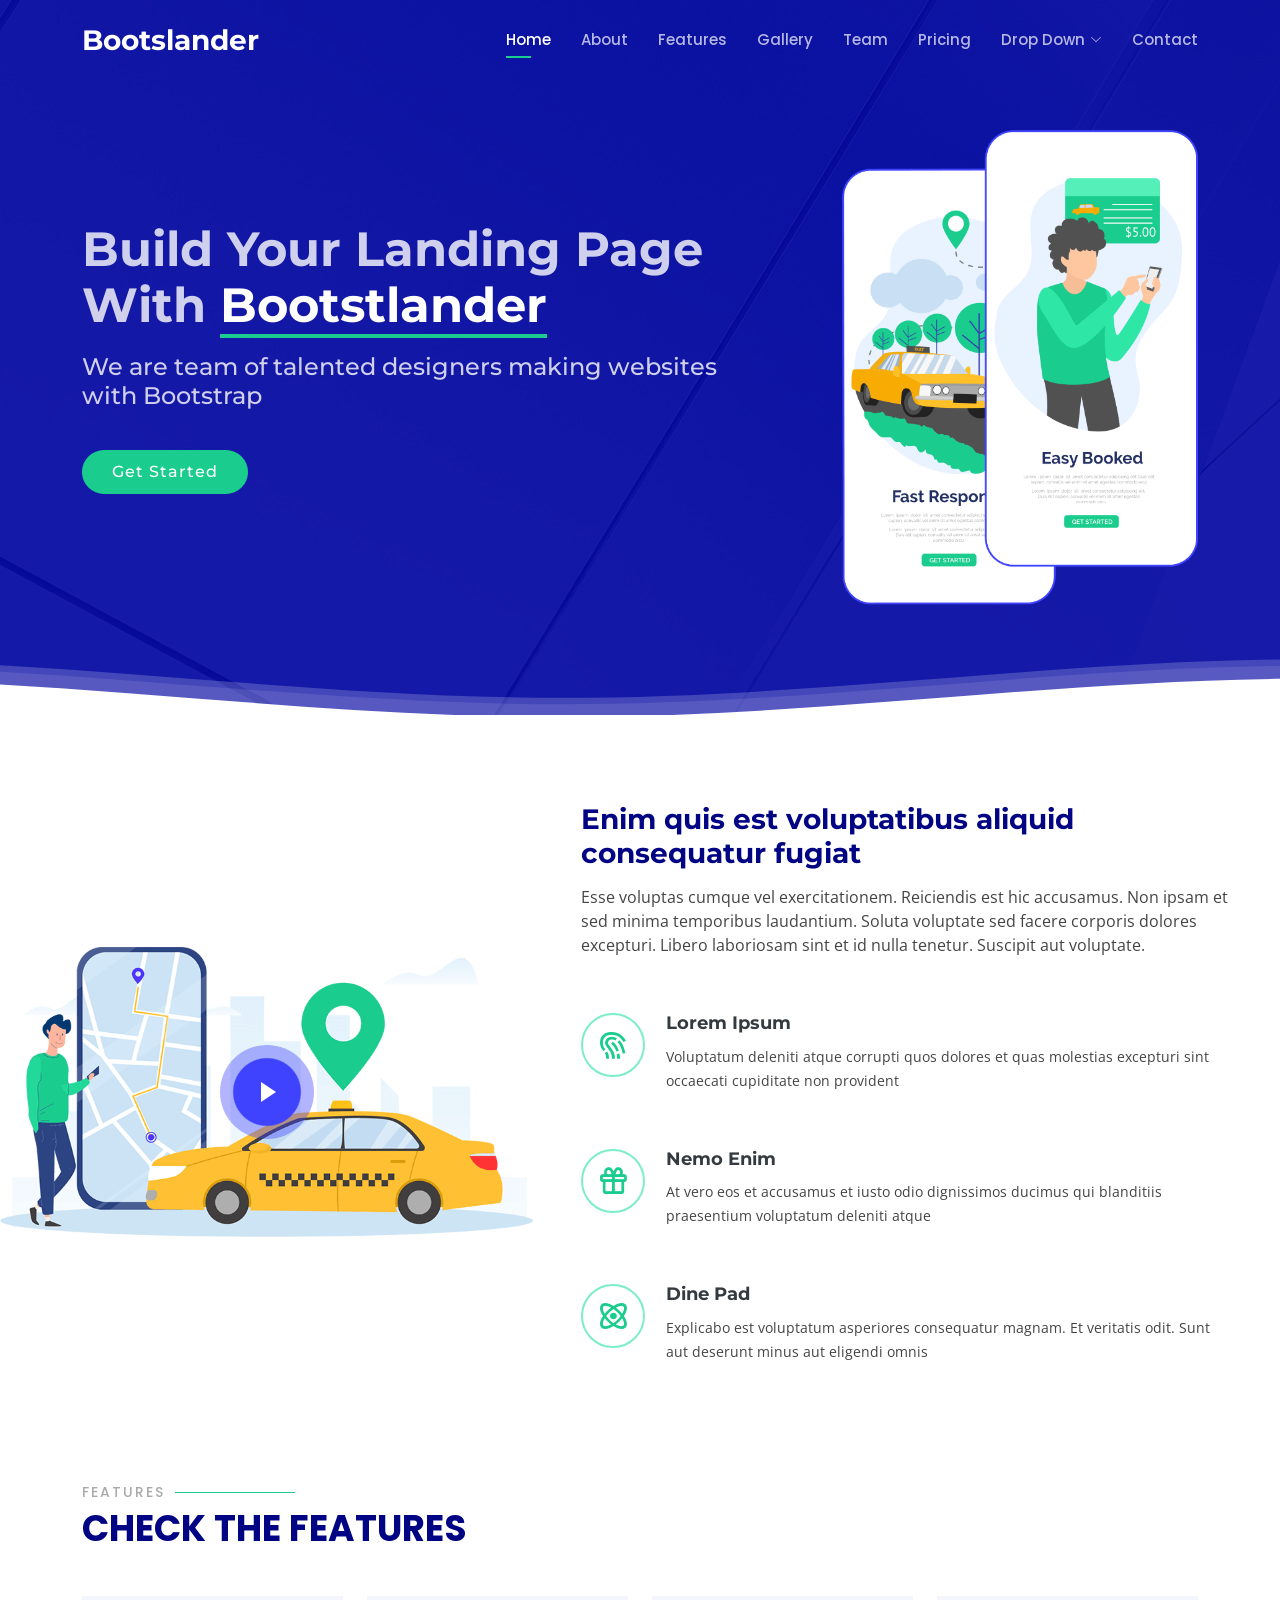
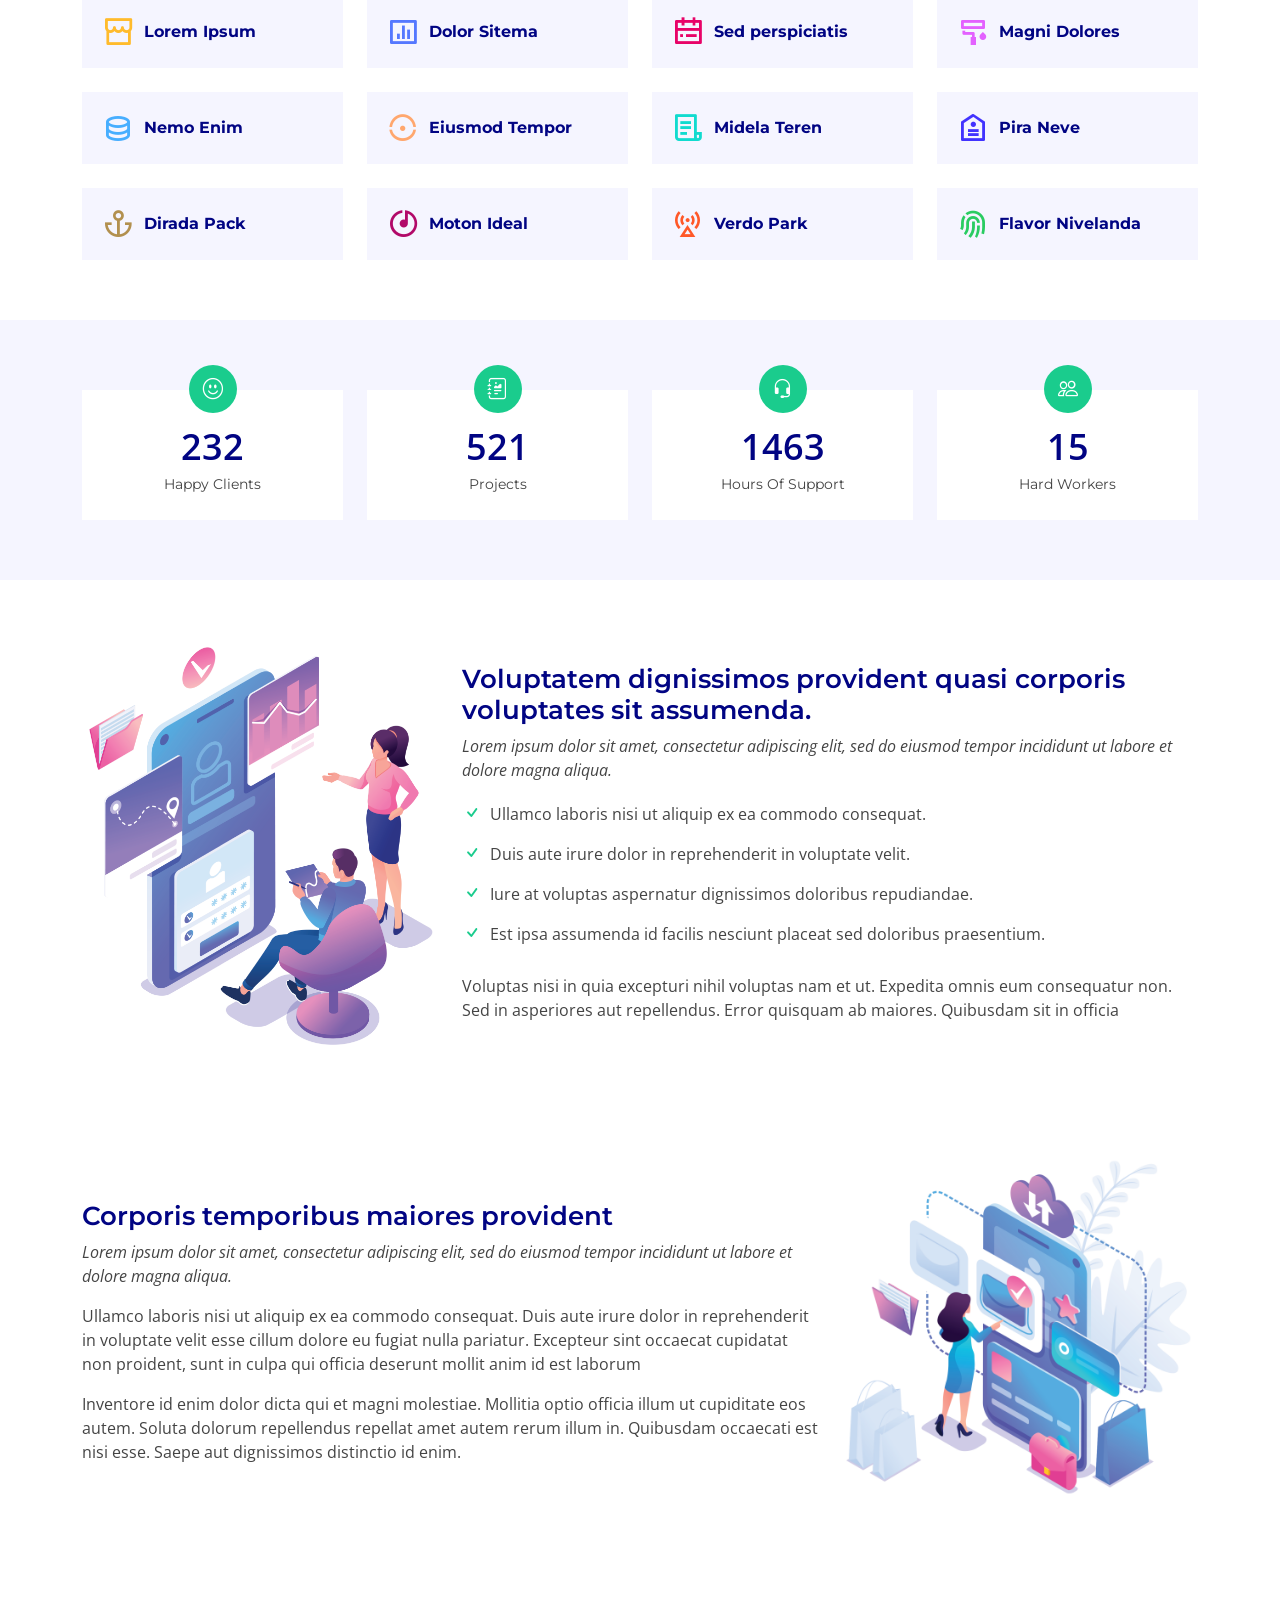
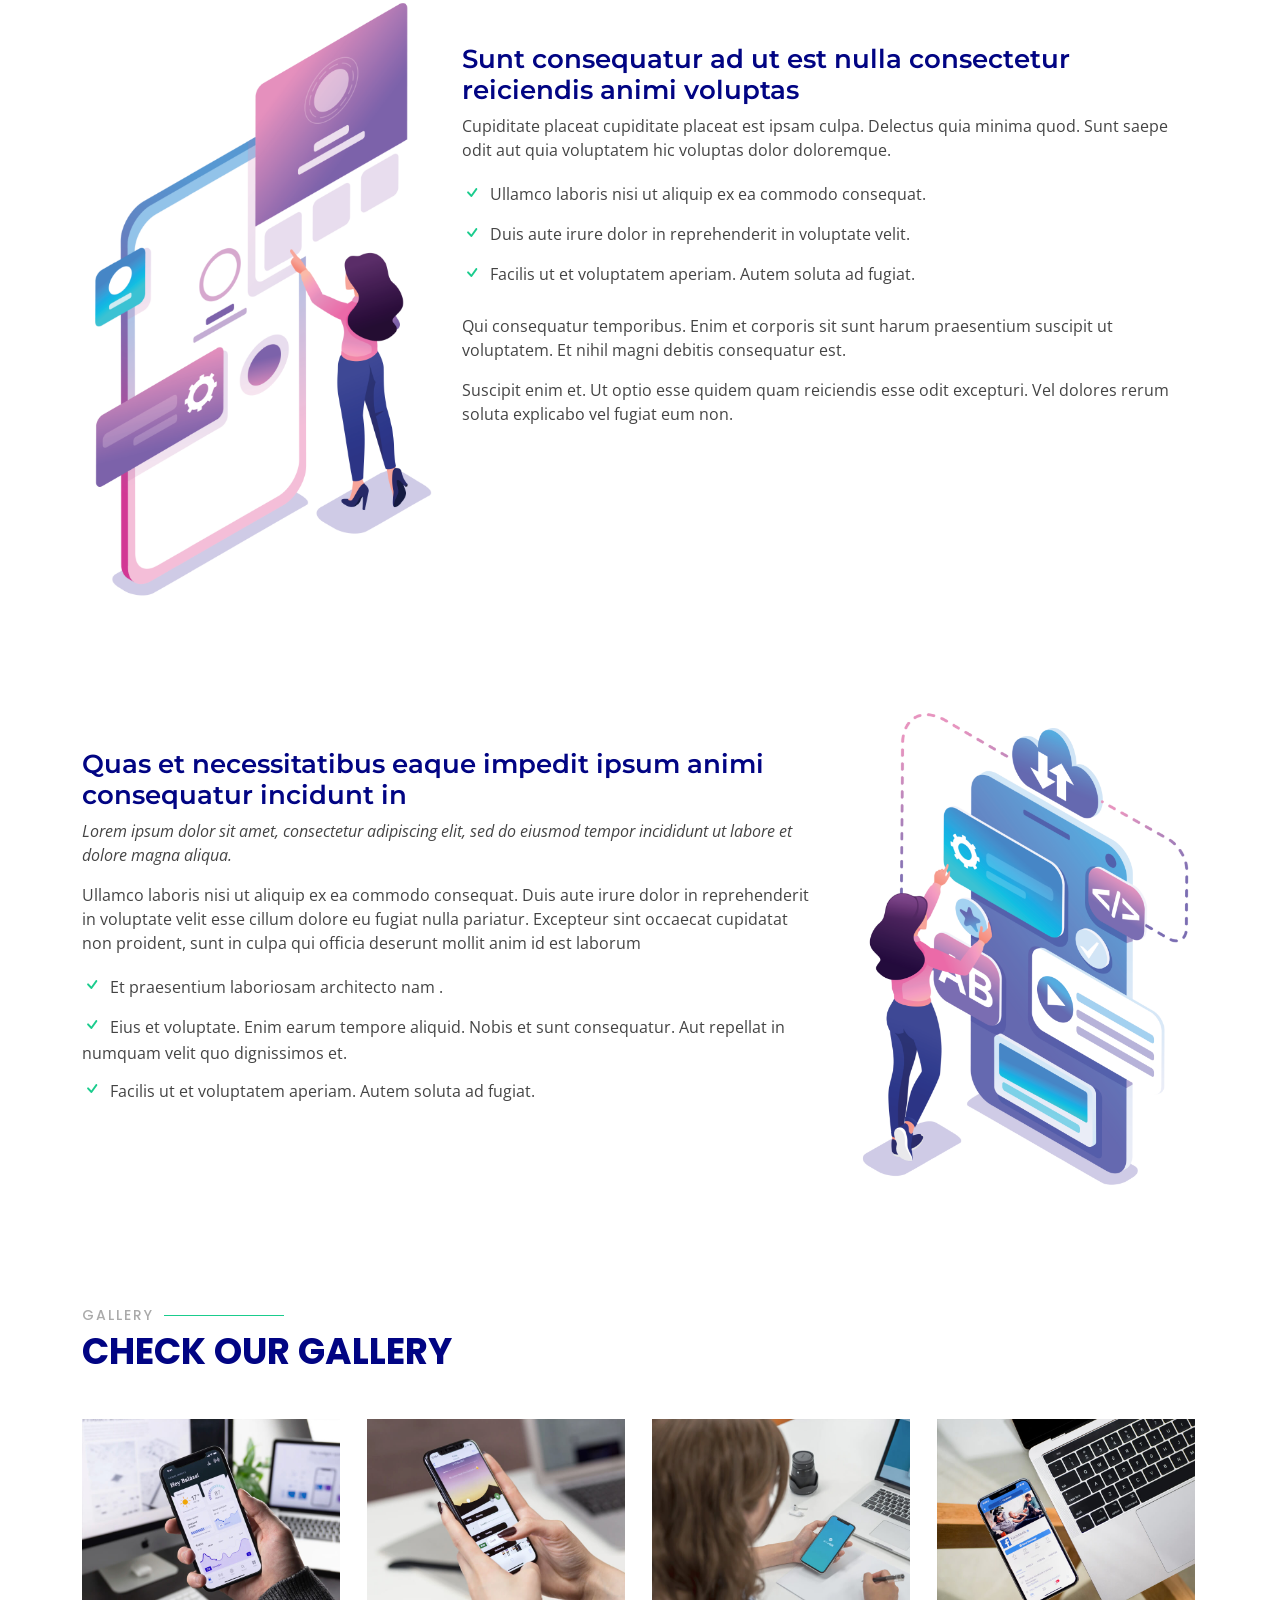
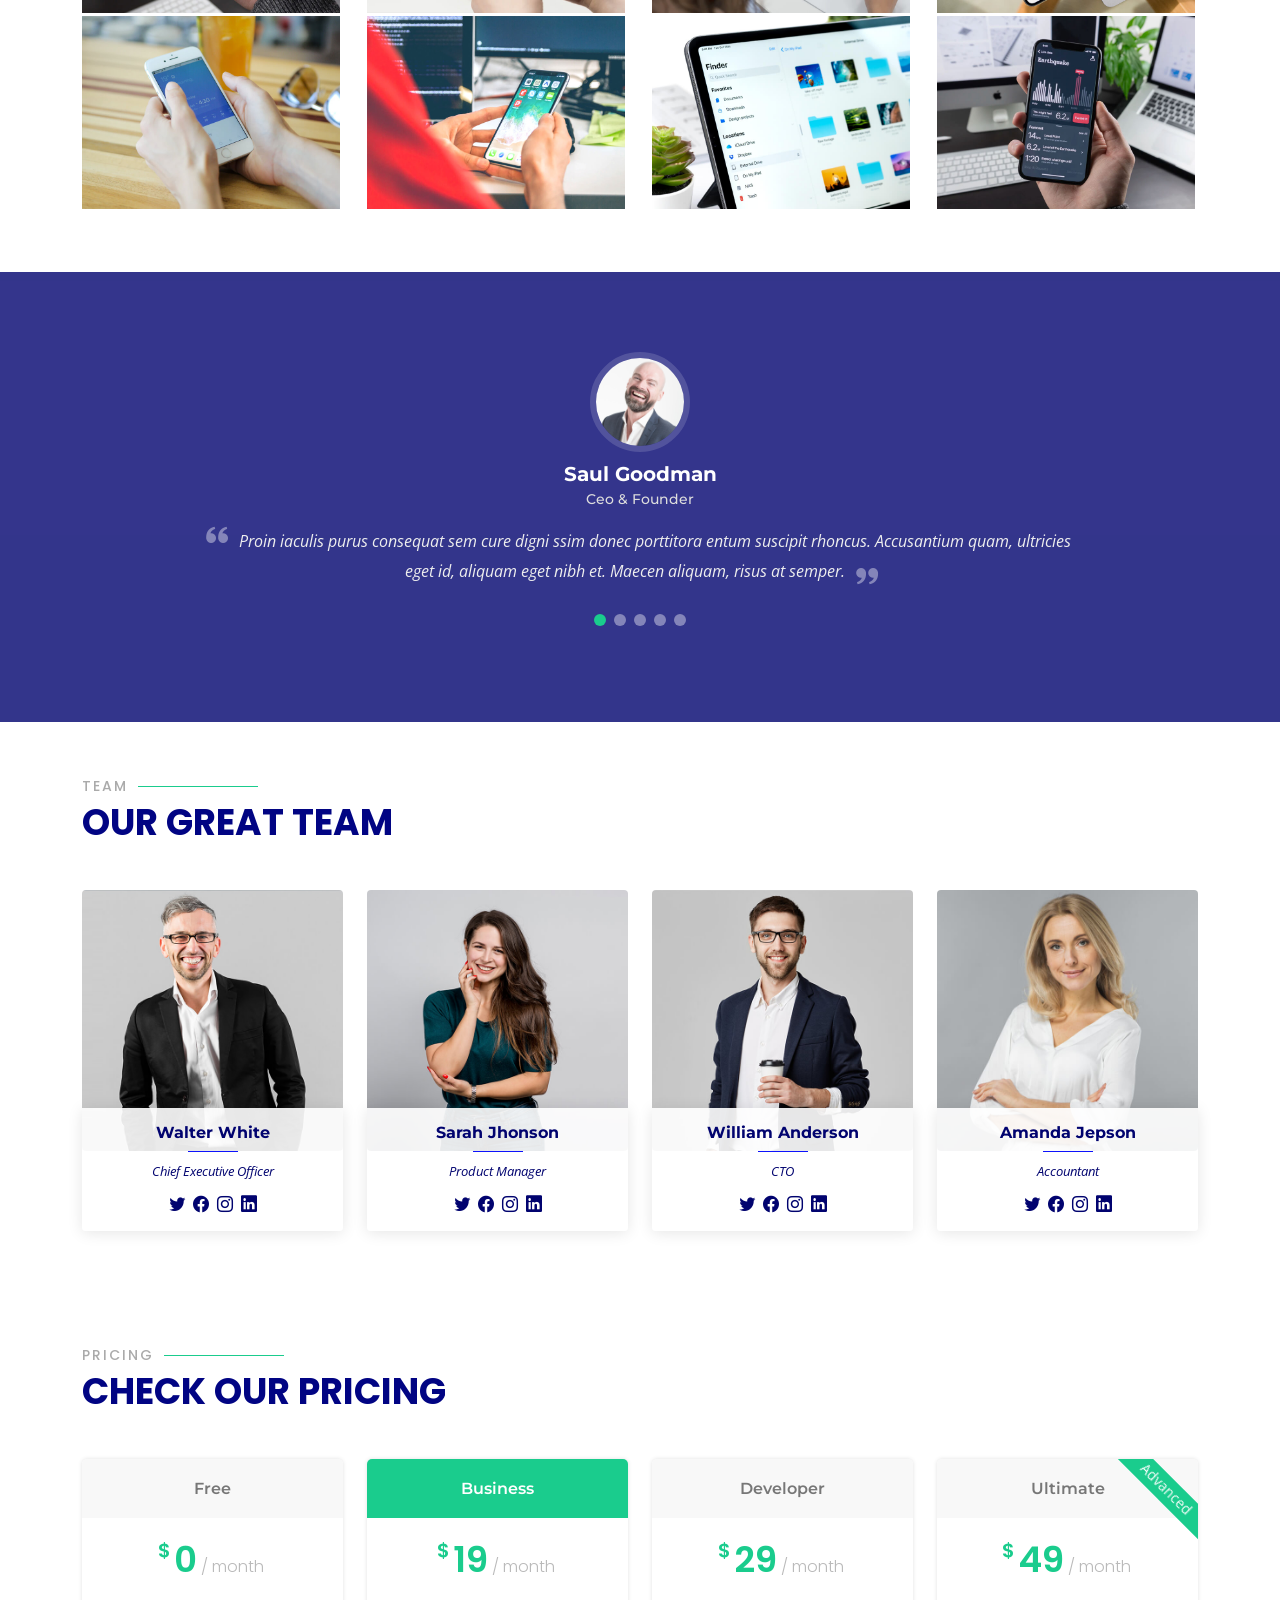
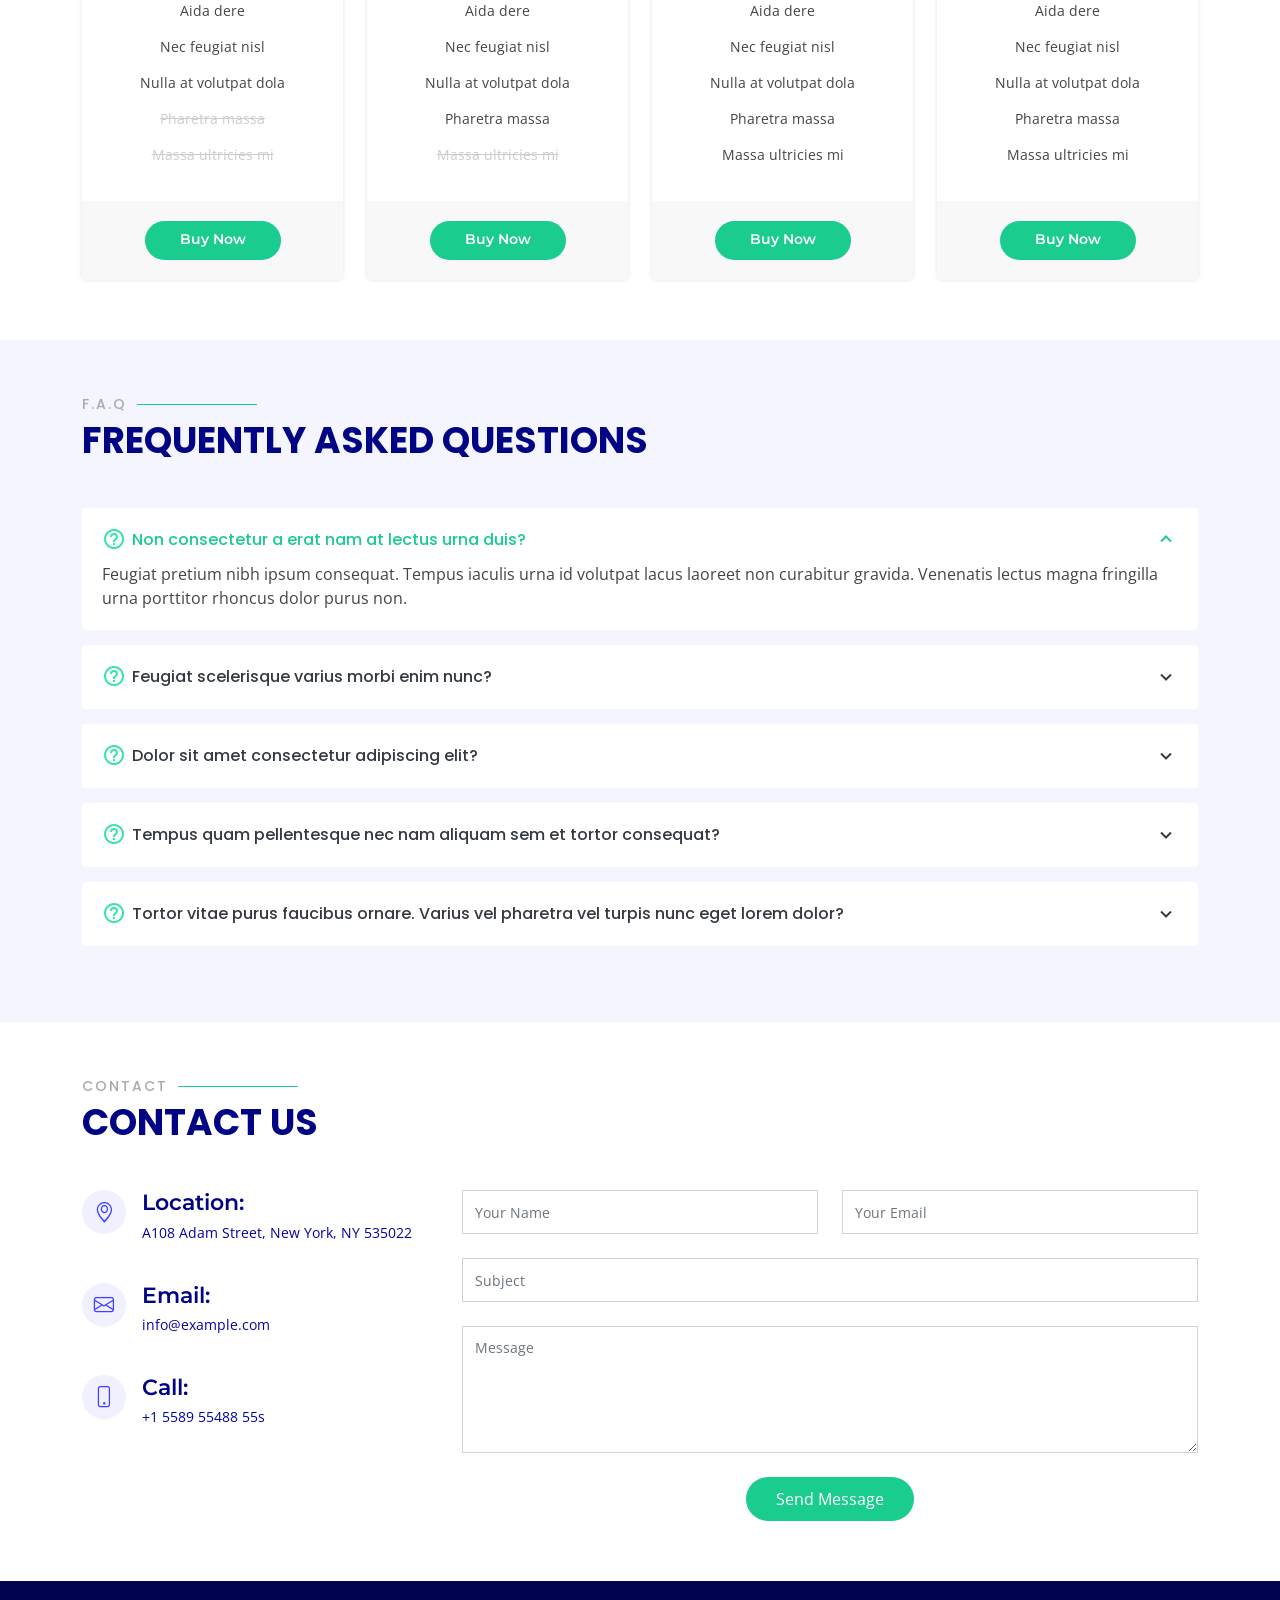
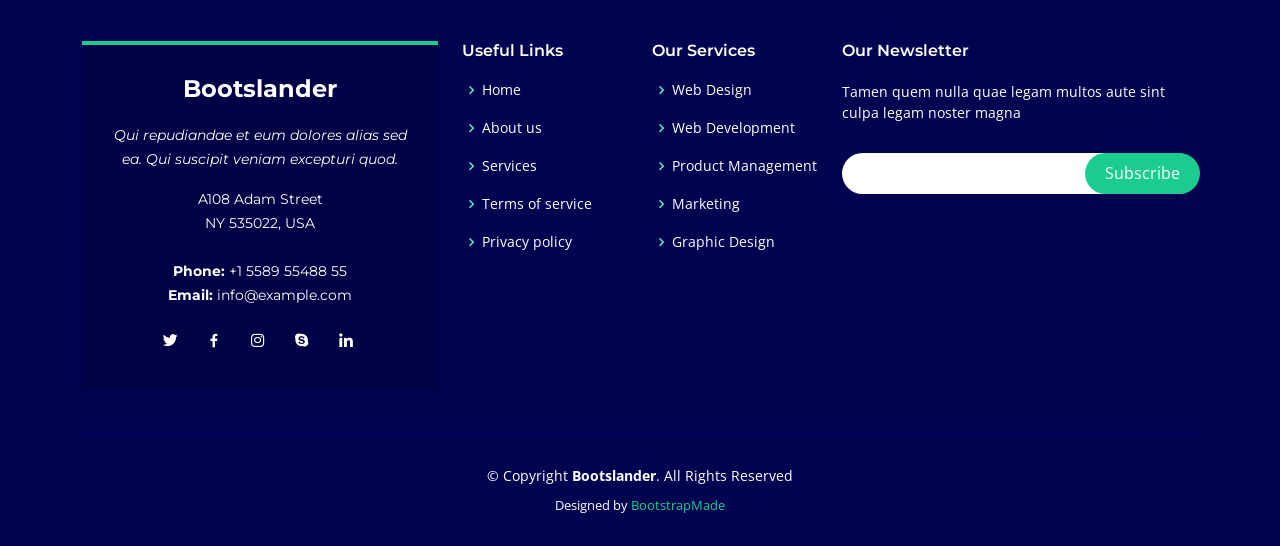
<file: index.html>
<!DOCTYPE html>
<html lang="en">

<head>
  <meta charset="utf-8">
  <meta content="width=device-width, initial-scale=1.0" name="viewport">

  <title>Bootslander Bootstrap Template - Index</title>
  <meta content="" name="description">
  <meta content="" name="keywords">

  <!-- Favicons -->
  <link href="assets/img/favicon.png" rel="icon">
  <link href="assets/img/apple-touch-icon.png" rel="apple-touch-icon">

  <!-- Google Fonts -->
  <link href="https://fonts.googleapis.com/css?family=Open+Sans:300,300i,400,400i,600,600i,700,700i|Montserrat:300,300i,400,400i,500,500i,600,600i,700,700i|Poppins:300,300i,400,400i,500,500i,600,600i,700,700i" rel="stylesheet">

  <!-- Vendor CSS Files -->
  <link href="assets/vendor/aos/aos.css" rel="stylesheet">
  <link href="assets/vendor/bootstrap/css/bootstrap.min.css" rel="stylesheet">
  <link href="assets/vendor/bootstrap-icons/bootstrap-icons.css" rel="stylesheet">
  <link href="assets/vendor/boxicons/css/boxicons.min.css" rel="stylesheet">
  <link href="assets/vendor/glightbox/css/glightbox.min.css" rel="stylesheet">
  <link href="assets/vendor/remixicon/remixicon.css" rel="stylesheet">
  <link href="assets/vendor/swiper/swiper-bundle.min.css" rel="stylesheet">

  <!-- Template Main CSS File -->
  <link href="assets/css/style.css" rel="stylesheet">

  <!-- =======================================================
  * Template Name: Bootslander - v4.1.0
  * Template URL: https://bootstrapmade.com/bootslander-free-bootstrap-landing-page-template/
  * Author: BootstrapMade.com
  * License: https://bootstrapmade.com/license/
  ======================================================== -->
</head>

<body>

  <!-- ======= Header ======= -->
  <header id="header" class="fixed-top d-flex align-items-center header-transparent">
    <div class="container d-flex align-items-center justify-content-between">

      <div class="logo">
        <h1><a href="index.html"><span>Bootslander</span></a></h1>
        <!-- Uncomment below if you prefer to use an image logo -->
        <!-- <a href="index.html"><img src="assets/img/logo.png" alt="" class="img-fluid"></a>-->
      </div>

      <nav id="navbar" class="navbar">
        <ul>
          <li><a class="nav-link scrollto active" href="#hero">Home</a></li>
          <li><a class="nav-link scrollto" href="#about">About</a></li>
          <li><a class="nav-link scrollto" href="#features">Features</a></li>
          <li><a class="nav-link scrollto" href="#gallery">Gallery</a></li>
          <li><a class="nav-link scrollto" href="#team">Team</a></li>
          <li><a class="nav-link scrollto" href="#pricing">Pricing</a></li>
          <li class="dropdown"><a href="#"><span>Drop Down</span> <i class="bi bi-chevron-down"></i></a>
            <ul>
              <li><a href="#">Drop Down 1</a></li>
              <li class="dropdown"><a href="#"><span>Deep Drop Down</span> <i class="bi bi-chevron-right"></i></a>
                <ul>
                  <li><a href="#">Deep Drop Down 1</a></li>
                  <li><a href="#">Deep Drop Down 2</a></li>
                  <li><a href="#">Deep Drop Down 3</a></li>
                  <li><a href="#">Deep Drop Down 4</a></li>
                  <li><a href="#">Deep Drop Down 5</a></li>
                </ul>
              </li>
              <li><a href="#">Drop Down 2</a></li>
              <li><a href="#">Drop Down 3</a></li>
              <li><a href="#">Drop Down 4</a></li>
            </ul>
          </li>
          <li><a class="nav-link scrollto" href="#contact">Contact</a></li>
        </ul>
        <i class="bi bi-list mobile-nav-toggle"></i>
      </nav><!-- .navbar -->

    </div>
  </header><!-- End Header -->

  <!-- ======= Hero Section ======= -->
  <section id="hero">

    <div class="container">
      <div class="row justify-content-between">
        <div class="col-lg-7 pt-5 pt-lg-0 order-2 order-lg-1 d-flex align-items-center">
          <div data-aos="zoom-out">
            <h1>Build Your Landing Page With <span>Bootstlander</span></h1>
            <h2>We are team of talented designers making websites with Bootstrap</h2>
            <div class="text-center text-lg-start">
              <a href="#about" class="btn-get-started scrollto">Get Started</a>
            </div>
          </div>
        </div>
        <div class="col-lg-4 order-1 order-lg-2 hero-img" data-aos="zoom-out" data-aos-delay="300">
          <img src="assets/img/hero-img.png" class="img-fluid animated" alt="">
        </div>
      </div>
    </div>

    <svg class="hero-waves" xmlns="http://www.w3.org/2000/svg" xmlns:xlink="http://www.w3.org/1999/xlink" viewBox="0 24 150 28 " preserveAspectRatio="none">
      <defs>
        <path id="wave-path" d="M-160 44c30 0 58-18 88-18s 58 18 88 18 58-18 88-18 58 18 88 18 v44h-352z">
      </defs>
      <g class="wave1">
        <use xlink:href="#wave-path" x="50" y="3" fill="rgba(255,255,255, .1)">
      </g>
      <g class="wave2">
        <use xlink:href="#wave-path" x="50" y="0" fill="rgba(255,255,255, .2)">
      </g>
      <g class="wave3">
        <use xlink:href="#wave-path" x="50" y="9" fill="#fff">
      </g>
    </svg>

  </section><!-- End Hero -->

  <main id="main">

    <!-- ======= About Section ======= -->
    <section id="about" class="about">
      <div class="container-fluid">

        <div class="row">
          <div class="col-xl-5 col-lg-6 video-box d-flex justify-content-center align-items-stretch" data-aos="fade-right">
            <a href="https://www.youtube.com/watch?v=jDDaplaOz7Q" class="venobox play-btn mb-4" data-vbtype="video" data-autoplay="true"></a>
          </div>

          <div class="col-xl-7 col-lg-6 icon-boxes d-flex flex-column align-items-stretch justify-content-center py-5 px-lg-5" data-aos="fade-left">
            <h3>Enim quis est voluptatibus aliquid consequatur fugiat</h3>
            <p>Esse voluptas cumque vel exercitationem. Reiciendis est hic accusamus. Non ipsam et sed minima temporibus laudantium. Soluta voluptate sed facere corporis dolores excepturi. Libero laboriosam sint et id nulla tenetur. Suscipit aut voluptate.</p>

            <div class="icon-box" data-aos="zoom-in" data-aos-delay="100">
              <div class="icon"><i class="bx bx-fingerprint"></i></div>
              <h4 class="title"><a href="">Lorem Ipsum</a></h4>
              <p class="description">Voluptatum deleniti atque corrupti quos dolores et quas molestias excepturi sint occaecati cupiditate non provident</p>
            </div>

            <div class="icon-box" data-aos="zoom-in" data-aos-delay="200">
              <div class="icon"><i class="bx bx-gift"></i></div>
              <h4 class="title"><a href="">Nemo Enim</a></h4>
              <p class="description">At vero eos et accusamus et iusto odio dignissimos ducimus qui blanditiis praesentium voluptatum deleniti atque</p>
            </div>

            <div class="icon-box" data-aos="zoom-in" data-aos-delay="300">
              <div class="icon"><i class="bx bx-atom"></i></div>
              <h4 class="title"><a href="">Dine Pad</a></h4>
              <p class="description">Explicabo est voluptatum asperiores consequatur magnam. Et veritatis odit. Sunt aut deserunt minus aut eligendi omnis</p>
            </div>

          </div>
        </div>

      </div>
    </section><!-- End About Section -->

    <!-- ======= Features Section ======= -->
    <section id="features" class="features">
      <div class="container">

        <div class="section-title" data-aos="fade-up">
          <h2>Features</h2>
          <p>Check The Features</p>
        </div>

        <div class="row" data-aos="fade-left">
          <div class="col-lg-3 col-md-4">
            <div class="icon-box" data-aos="zoom-in" data-aos-delay="50">
              <i class="ri-store-line" style="color: #ffbb2c;"></i>
              <h3><a href="">Lorem Ipsum</a></h3>
            </div>
          </div>
          <div class="col-lg-3 col-md-4 mt-4 mt-md-0">
            <div class="icon-box" data-aos="zoom-in" data-aos-delay="100">
              <i class="ri-bar-chart-box-line" style="color: #5578ff;"></i>
              <h3><a href="">Dolor Sitema</a></h3>
            </div>
          </div>
          <div class="col-lg-3 col-md-4 mt-4 mt-md-0">
            <div class="icon-box" data-aos="zoom-in" data-aos-delay="150">
              <i class="ri-calendar-todo-line" style="color: #e80368;"></i>
              <h3><a href="">Sed perspiciatis</a></h3>
            </div>
          </div>
          <div class="col-lg-3 col-md-4 mt-4 mt-lg-0">
            <div class="icon-box" data-aos="zoom-in" data-aos-delay="200">
              <i class="ri-paint-brush-line" style="color: #e361ff;"></i>
              <h3><a href="">Magni Dolores</a></h3>
            </div>
          </div>
          <div class="col-lg-3 col-md-4 mt-4">
            <div class="icon-box" data-aos="zoom-in" data-aos-delay="250">
              <i class="ri-database-2-line" style="color: #47aeff;"></i>
              <h3><a href="">Nemo Enim</a></h3>
            </div>
          </div>
          <div class="col-lg-3 col-md-4 mt-4">
            <div class="icon-box" data-aos="zoom-in" data-aos-delay="300">
              <i class="ri-gradienter-line" style="color: #ffa76e;"></i>
              <h3><a href="">Eiusmod Tempor</a></h3>
            </div>
          </div>
          <div class="col-lg-3 col-md-4 mt-4">
            <div class="icon-box" data-aos="zoom-in" data-aos-delay="350">
              <i class="ri-file-list-3-line" style="color: #11dbcf;"></i>
              <h3><a href="">Midela Teren</a></h3>
            </div>
          </div>
          <div class="col-lg-3 col-md-4 mt-4">
            <div class="icon-box" data-aos="zoom-in" data-aos-delay="400">
              <i class="ri-price-tag-2-line" style="color: #4233ff;"></i>
              <h3><a href="">Pira Neve</a></h3>
            </div>
          </div>
          <div class="col-lg-3 col-md-4 mt-4">
            <div class="icon-box" data-aos="zoom-in" data-aos-delay="450">
              <i class="ri-anchor-line" style="color: #b2904f;"></i>
              <h3><a href="">Dirada Pack</a></h3>
            </div>
          </div>
          <div class="col-lg-3 col-md-4 mt-4">
            <div class="icon-box" data-aos="zoom-in" data-aos-delay="500">
              <i class="ri-disc-line" style="color: #b20969;"></i>
              <h3><a href="">Moton Ideal</a></h3>
            </div>
          </div>
          <div class="col-lg-3 col-md-4 mt-4">
            <div class="icon-box" data-aos="zoom-in" data-aos-delay="550">
              <i class="ri-base-station-line" style="color: #ff5828;"></i>
              <h3><a href="">Verdo Park</a></h3>
            </div>
          </div>
          <div class="col-lg-3 col-md-4 mt-4">
            <div class="icon-box" data-aos="zoom-in" data-aos-delay="600">
              <i class="ri-fingerprint-line" style="color: #29cc61;"></i>
              <h3><a href="">Flavor Nivelanda</a></h3>
            </div>
          </div>
        </div>

      </div>
    </section><!-- End Features Section -->

    <!-- ======= Counts Section ======= -->
    <section id="counts" class="counts">
      <div class="container">

        <div class="row" data-aos="fade-up">

          <div class="col-lg-3 col-md-6">
            <div class="count-box">
              <i class="bi bi-emoji-smile"></i>
              <span data-purecounter-start="0" data-purecounter-end="232" data-purecounter-duration="1" class="purecounter"></span>
              <p>Happy Clients</p>
            </div>
          </div>

          <div class="col-lg-3 col-md-6 mt-5 mt-md-0">
            <div class="count-box">
              <i class="bi bi-journal-richtext"></i>
              <span data-purecounter-start="0" data-purecounter-end="521" data-purecounter-duration="1" class="purecounter"></span>
              <p>Projects</p>
            </div>
          </div>

          <div class="col-lg-3 col-md-6 mt-5 mt-lg-0">
            <div class="count-box">
              <i class="bi bi-headset"></i>
              <span data-purecounter-start="0" data-purecounter-end="1463" data-purecounter-duration="1" class="purecounter"></span>
              <p>Hours Of Support</p>
            </div>
          </div>

          <div class="col-lg-3 col-md-6 mt-5 mt-lg-0">
            <div class="count-box">
              <i class="bi bi-people"></i>
              <span data-purecounter-start="0" data-purecounter-end="15" data-purecounter-duration="1" class="purecounter"></span>
              <p>Hard Workers</p>
            </div>
          </div>

        </div>

      </div>
    </section><!-- End Counts Section -->

    <!-- ======= Details Section ======= -->
    <section id="details" class="details">
      <div class="container">

        <div class="row content">
          <div class="col-md-4" data-aos="fade-right">
            <img src="assets/img/details-1.png" class="img-fluid" alt="">
          </div>
          <div class="col-md-8 pt-4" data-aos="fade-up">
            <h3>Voluptatem dignissimos provident quasi corporis voluptates sit assumenda.</h3>
            <p class="fst-italic">
              Lorem ipsum dolor sit amet, consectetur adipiscing elit, sed do eiusmod tempor incididunt ut labore et dolore
              magna aliqua.
            </p>
            <ul>
              <li><i class="bi bi-check"></i> Ullamco laboris nisi ut aliquip ex ea commodo consequat.</li>
              <li><i class="bi bi-check"></i> Duis aute irure dolor in reprehenderit in voluptate velit.</li>
              <li><i class="bi bi-check"></i> Iure at voluptas aspernatur dignissimos doloribus repudiandae.</li>
              <li><i class="bi bi-check"></i> Est ipsa assumenda id facilis nesciunt placeat sed doloribus praesentium.</li>
            </ul>
            <p>
              Voluptas nisi in quia excepturi nihil voluptas nam et ut. Expedita omnis eum consequatur non. Sed in asperiores aut repellendus. Error quisquam ab maiores. Quibusdam sit in officia
            </p>
          </div>
        </div>

        <div class="row content">
          <div class="col-md-4 order-1 order-md-2" data-aos="fade-left">
            <img src="assets/img/details-2.png" class="img-fluid" alt="">
          </div>
          <div class="col-md-8 pt-5 order-2 order-md-1" data-aos="fade-up">
            <h3>Corporis temporibus maiores provident</h3>
            <p class="fst-italic">
              Lorem ipsum dolor sit amet, consectetur adipiscing elit, sed do eiusmod tempor incididunt ut labore et dolore
              magna aliqua.
            </p>
            <p>
              Ullamco laboris nisi ut aliquip ex ea commodo consequat. Duis aute irure dolor in reprehenderit in voluptate
              velit esse cillum dolore eu fugiat nulla pariatur. Excepteur sint occaecat cupidatat non proident, sunt in
              culpa qui officia deserunt mollit anim id est laborum
            </p>
            <p>
              Inventore id enim dolor dicta qui et magni molestiae. Mollitia optio officia illum ut cupiditate eos autem. Soluta dolorum repellendus repellat amet autem rerum illum in. Quibusdam occaecati est nisi esse. Saepe aut dignissimos distinctio id enim.
            </p>
          </div>
        </div>

        <div class="row content">
          <div class="col-md-4" data-aos="fade-right">
            <img src="assets/img/details-3.png" class="img-fluid" alt="">
          </div>
          <div class="col-md-8 pt-5" data-aos="fade-up">
            <h3>Sunt consequatur ad ut est nulla consectetur reiciendis animi voluptas</h3>
            <p>Cupiditate placeat cupiditate placeat est ipsam culpa. Delectus quia minima quod. Sunt saepe odit aut quia voluptatem hic voluptas dolor doloremque.</p>
            <ul>
              <li><i class="bi bi-check"></i> Ullamco laboris nisi ut aliquip ex ea commodo consequat.</li>
              <li><i class="bi bi-check"></i> Duis aute irure dolor in reprehenderit in voluptate velit.</li>
              <li><i class="bi bi-check"></i> Facilis ut et voluptatem aperiam. Autem soluta ad fugiat.</li>
            </ul>
            <p>
              Qui consequatur temporibus. Enim et corporis sit sunt harum praesentium suscipit ut voluptatem. Et nihil magni debitis consequatur est.
            </p>
            <p>
              Suscipit enim et. Ut optio esse quidem quam reiciendis esse odit excepturi. Vel dolores rerum soluta explicabo vel fugiat eum non.
            </p>
          </div>
        </div>

        <div class="row content">
          <div class="col-md-4 order-1 order-md-2" data-aos="fade-left">
            <img src="assets/img/details-4.png" class="img-fluid" alt="">
          </div>
          <div class="col-md-8 pt-5 order-2 order-md-1" data-aos="fade-up">
            <h3>Quas et necessitatibus eaque impedit ipsum animi consequatur incidunt in</h3>
            <p class="fst-italic">
              Lorem ipsum dolor sit amet, consectetur adipiscing elit, sed do eiusmod tempor incididunt ut labore et dolore
              magna aliqua.
            </p>
            <p>
              Ullamco laboris nisi ut aliquip ex ea commodo consequat. Duis aute irure dolor in reprehenderit in voluptate
              velit esse cillum dolore eu fugiat nulla pariatur. Excepteur sint occaecat cupidatat non proident, sunt in
              culpa qui officia deserunt mollit anim id est laborum
            </p>
            <ul>
              <li><i class="bi bi-check"></i> Et praesentium laboriosam architecto nam .</li>
              <li><i class="bi bi-check"></i> Eius et voluptate. Enim earum tempore aliquid. Nobis et sunt consequatur. Aut repellat in numquam velit quo dignissimos et.</li>
              <li><i class="bi bi-check"></i> Facilis ut et voluptatem aperiam. Autem soluta ad fugiat.</li>
            </ul>
          </div>
        </div>

      </div>
    </section><!-- End Details Section -->

    <!-- ======= Gallery Section ======= -->
    <section id="gallery" class="gallery">
      <div class="container">

        <div class="section-title" data-aos="fade-up">
          <h2>Gallery</h2>
          <p>Check our Gallery</p>
        </div>

        <div class="row no-gutters" data-aos="fade-left">

          <div class="col-lg-3 col-md-4">
            <div class="gallery-item" data-aos="zoom-in" data-aos-delay="100">
              <a href="assets/img/gallery/gallery-1.jpg" class="gallery-lightbox">
                <img src="assets/img/gallery/gallery-1.jpg" alt="" class="img-fluid">
              </a>
            </div>
          </div>

          <div class="col-lg-3 col-md-4">
            <div class="gallery-item" data-aos="zoom-in" data-aos-delay="150">
              <a href="assets/img/gallery/gallery-2.jpg" class="gallery-lightbox">
                <img src="assets/img/gallery/gallery-2.jpg" alt="" class="img-fluid">
              </a>
            </div>
          </div>

          <div class="col-lg-3 col-md-4">
            <div class="gallery-item" data-aos="zoom-in" data-aos-delay="200">
              <a href="assets/img/gallery/gallery-3.jpg" class="gallery-lightbox">
                <img src="assets/img/gallery/gallery-3.jpg" alt="" class="img-fluid">
              </a>
            </div>
          </div>

          <div class="col-lg-3 col-md-4">
            <div class="gallery-item" data-aos="zoom-in" data-aos-delay="250">
              <a href="assets/img/gallery/gallery-4.jpg" class="gallery-lightbox">
                <img src="assets/img/gallery/gallery-4.jpg" alt="" class="img-fluid">
              </a>
            </div>
          </div>

          <div class="col-lg-3 col-md-4">
            <div class="gallery-item" data-aos="zoom-in" data-aos-delay="300">
              <a href="assets/img/gallery/gallery-5.jpg" class="gallery-lightbox">
                <img src="assets/img/gallery/gallery-5.jpg" alt="" class="img-fluid">
              </a>
            </div>
          </div>

          <div class="col-lg-3 col-md-4">
            <div class="gallery-item" data-aos="zoom-in" data-aos-delay="350">
              <a href="assets/img/gallery/gallery-6.jpg" class="gallery-lightbox">
                <img src="assets/img/gallery/gallery-6.jpg" alt="" class="img-fluid">
              </a>
            </div>
          </div>

          <div class="col-lg-3 col-md-4">
            <div class="gallery-item" data-aos="zoom-in" data-aos-delay="400">
              <a href="assets/img/gallery/gallery-7.jpg" class="gallery-lightbox">
                <img src="assets/img/gallery/gallery-7.jpg" alt="" class="img-fluid">
              </a>
            </div>
          </div>

          <div class="col-lg-3 col-md-4">
            <div class="gallery-item" data-aos="zoom-in" data-aos-delay="450">
              <a href="assets/img/gallery/gallery-8.jpg" class="gallery-lightbox">
                <img src="assets/img/gallery/gallery-8.jpg" alt="" class="img-fluid">
              </a>
            </div>
          </div>

        </div>

      </div>
    </section><!-- End Gallery Section -->

    <!-- ======= Testimonials Section ======= -->
    <section id="testimonials" class="testimonials">
      <div class="container">

        <div class="testimonials-slider swiper-container" data-aos="fade-up" data-aos-delay="100">
          <div class="swiper-wrapper">

            <div class="swiper-slide">
              <div class="testimonial-item">
                <img src="assets/img/testimonials/testimonials-1.jpg" class="testimonial-img" alt="">
                <h3>Saul Goodman</h3>
                <h4>Ceo &amp; Founder</h4>
                <p>
                  <i class="bx bxs-quote-alt-left quote-icon-left"></i>
                  Proin iaculis purus consequat sem cure digni ssim donec porttitora entum suscipit rhoncus. Accusantium quam, ultricies eget id, aliquam eget nibh et. Maecen aliquam, risus at semper.
                  <i class="bx bxs-quote-alt-right quote-icon-right"></i>
                </p>
              </div>
            </div><!-- End testimonial item -->

            <div class="swiper-slide">
              <div class="testimonial-item">
                <img src="assets/img/testimonials/testimonials-2.jpg" class="testimonial-img" alt="">
                <h3>Sara Wilsson</h3>
                <h4>Designer</h4>
                <p>
                  <i class="bx bxs-quote-alt-left quote-icon-left"></i>
                  Export tempor illum tamen malis malis eram quae irure esse labore quem cillum quid cillum eram malis quorum velit fore eram velit sunt aliqua noster fugiat irure amet legam anim culpa.
                  <i class="bx bxs-quote-alt-right quote-icon-right"></i>
                </p>
              </div>
            </div><!-- End testimonial item -->

            <div class="swiper-slide">
              <div class="testimonial-item">
                <img src="assets/img/testimonials/testimonials-3.jpg" class="testimonial-img" alt="">
                <h3>Jena Karlis</h3>
                <h4>Store Owner</h4>
                <p>
                  <i class="bx bxs-quote-alt-left quote-icon-left"></i>
                  Enim nisi quem export duis labore cillum quae magna enim sint quorum nulla quem veniam duis minim tempor labore quem eram duis noster aute amet eram fore quis sint minim.
                  <i class="bx bxs-quote-alt-right quote-icon-right"></i>
                </p>
              </div>
            </div><!-- End testimonial item -->

            <div class="swiper-slide">
              <div class="testimonial-item">
                <img src="assets/img/testimonials/testimonials-4.jpg" class="testimonial-img" alt="">
                <h3>Matt Brandon</h3>
                <h4>Freelancer</h4>
                <p>
                  <i class="bx bxs-quote-alt-left quote-icon-left"></i>
                  Fugiat enim eram quae cillum dolore dolor amet nulla culpa multos export minim fugiat minim velit minim dolor enim duis veniam ipsum anim magna sunt elit fore quem dolore labore illum veniam.
                  <i class="bx bxs-quote-alt-right quote-icon-right"></i>
                </p>
              </div>
            </div><!-- End testimonial item -->

            <div class="swiper-slide">
              <div class="testimonial-item">
                <img src="assets/img/testimonials/testimonials-5.jpg" class="testimonial-img" alt="">
                <h3>John Larson</h3>
                <h4>Entrepreneur</h4>
                <p>
                  <i class="bx bxs-quote-alt-left quote-icon-left"></i>
                  Quis quorum aliqua sint quem legam fore sunt eram irure aliqua veniam tempor noster veniam enim culpa labore duis sunt culpa nulla illum cillum fugiat legam esse veniam culpa fore nisi cillum quid.
                  <i class="bx bxs-quote-alt-right quote-icon-right"></i>
                </p>
              </div>
            </div><!-- End testimonial item -->

          </div>
          <div class="swiper-pagination"></div>
        </div>

      </div>
    </section><!-- End Testimonials Section -->

    <!-- ======= Team Section ======= -->
    <section id="team" class="team">
      <div class="container">

        <div class="section-title" data-aos="fade-up">
          <h2>Team</h2>
          <p>Our Great Team</p>
        </div>

        <div class="row" data-aos="fade-left">

          <div class="col-lg-3 col-md-6">
            <div class="member" data-aos="zoom-in" data-aos-delay="100">
              <div class="pic"><img src="assets/img/team/team-1.jpg" class="img-fluid" alt=""></div>
              <div class="member-info">
                <h4>Walter White</h4>
                <span>Chief Executive Officer</span>
                <div class="social">
                  <a href=""><i class="bi bi-twitter"></i></a>
                  <a href=""><i class="bi bi-facebook"></i></a>
                  <a href=""><i class="bi bi-instagram"></i></a>
                  <a href=""><i class="bi bi-linkedin"></i></a>
                </div>
              </div>
            </div>
          </div>

          <div class="col-lg-3 col-md-6 mt-5 mt-md-0">
            <div class="member" data-aos="zoom-in" data-aos-delay="200">
              <div class="pic"><img src="assets/img/team/team-2.jpg" class="img-fluid" alt=""></div>
              <div class="member-info">
                <h4>Sarah Jhonson</h4>
                <span>Product Manager</span>
                <div class="social">
                  <a href=""><i class="bi bi-twitter"></i></a>
                  <a href=""><i class="bi bi-facebook"></i></a>
                  <a href=""><i class="bi bi-instagram"></i></a>
                  <a href=""><i class="bi bi-linkedin"></i></a>
                </div>
              </div>
            </div>
          </div>

          <div class="col-lg-3 col-md-6 mt-5 mt-lg-0">
            <div class="member" data-aos="zoom-in" data-aos-delay="300">
              <div class="pic"><img src="assets/img/team/team-3.jpg" class="img-fluid" alt=""></div>
              <div class="member-info">
                <h4>William Anderson</h4>
                <span>CTO</span>
                <div class="social">
                  <a href=""><i class="bi bi-twitter"></i></a>
                  <a href=""><i class="bi bi-facebook"></i></a>
                  <a href=""><i class="bi bi-instagram"></i></a>
                  <a href=""><i class="bi bi-linkedin"></i></a>
                </div>
              </div>
            </div>
          </div>

          <div class="col-lg-3 col-md-6 mt-5 mt-lg-0">
            <div class="member" data-aos="zoom-in" data-aos-delay="400">
              <div class="pic"><img src="assets/img/team/team-4.jpg" class="img-fluid" alt=""></div>
              <div class="member-info">
                <h4>Amanda Jepson</h4>
                <span>Accountant</span>
                <div class="social">
                  <a href=""><i class="bi bi-twitter"></i></a>
                  <a href=""><i class="bi bi-facebook"></i></a>
                  <a href=""><i class="bi bi-instagram"></i></a>
                  <a href=""><i class="bi bi-linkedin"></i></a>
                </div>
              </div>
            </div>
          </div>

        </div>

      </div>
    </section><!-- End Team Section -->

    <!-- ======= Pricing Section ======= -->
    <section id="pricing" class="pricing">
      <div class="container">

        <div class="section-title" data-aos="fade-up">
          <h2>Pricing</h2>
          <p>Check our Pricing</p>
        </div>

        <div class="row" data-aos="fade-left">

          <div class="col-lg-3 col-md-6">
            <div class="box" data-aos="zoom-in" data-aos-delay="100">
              <h3>Free</h3>
              <h4><sup>$</sup>0<span> / month</span></h4>
              <ul>
                <li>Aida dere</li>
                <li>Nec feugiat nisl</li>
                <li>Nulla at volutpat dola</li>
                <li class="na">Pharetra massa</li>
                <li class="na">Massa ultricies mi</li>
              </ul>
              <div class="btn-wrap">
                <a href="#" class="btn-buy">Buy Now</a>
              </div>
            </div>
          </div>

          <div class="col-lg-3 col-md-6 mt-4 mt-md-0">
            <div class="box featured" data-aos="zoom-in" data-aos-delay="200">
              <h3>Business</h3>
              <h4><sup>$</sup>19<span> / month</span></h4>
              <ul>
                <li>Aida dere</li>
                <li>Nec feugiat nisl</li>
                <li>Nulla at volutpat dola</li>
                <li>Pharetra massa</li>
                <li class="na">Massa ultricies mi</li>
              </ul>
              <div class="btn-wrap">
                <a href="#" class="btn-buy">Buy Now</a>
              </div>
            </div>
          </div>

          <div class="col-lg-3 col-md-6 mt-4 mt-lg-0">
            <div class="box" data-aos="zoom-in" data-aos-delay="300">
              <h3>Developer</h3>
              <h4><sup>$</sup>29<span> / month</span></h4>
              <ul>
                <li>Aida dere</li>
                <li>Nec feugiat nisl</li>
                <li>Nulla at volutpat dola</li>
                <li>Pharetra massa</li>
                <li>Massa ultricies mi</li>
              </ul>
              <div class="btn-wrap">
                <a href="#" class="btn-buy">Buy Now</a>
              </div>
            </div>
          </div>

          <div class="col-lg-3 col-md-6 mt-4 mt-lg-0">
            <div class="box" data-aos="zoom-in" data-aos-delay="400">
              <span class="advanced">Advanced</span>
              <h3>Ultimate</h3>
              <h4><sup>$</sup>49<span> / month</span></h4>
              <ul>
                <li>Aida dere</li>
                <li>Nec feugiat nisl</li>
                <li>Nulla at volutpat dola</li>
                <li>Pharetra massa</li>
                <li>Massa ultricies mi</li>
              </ul>
              <div class="btn-wrap">
                <a href="#" class="btn-buy">Buy Now</a>
              </div>
            </div>
          </div>

        </div>

      </div>
    </section><!-- End Pricing Section -->

    <!-- ======= F.A.Q Section ======= -->
    <section id="faq" class="faq section-bg">
      <div class="container">

        <div class="section-title" data-aos="fade-up">
          <h2>F.A.Q</h2>
          <p>Frequently Asked Questions</p>
        </div>

        <div class="faq-list">
          <ul>
            <li data-aos="fade-up">
              <i class="bx bx-help-circle icon-help"></i> <a data-bs-toggle="collapse" class="collapse" data-bs-target="#faq-list-1">Non consectetur a erat nam at lectus urna duis? <i class="bx bx-chevron-down icon-show"></i><i class="bx bx-chevron-up icon-close"></i></a>
              <div id="faq-list-1" class="collapse show" data-bs-parent=".faq-list">
                <p>
                  Feugiat pretium nibh ipsum consequat. Tempus iaculis urna id volutpat lacus laoreet non curabitur gravida. Venenatis lectus magna fringilla urna porttitor rhoncus dolor purus non.
                </p>
              </div>
            </li>

            <li data-aos="fade-up" data-aos-delay="100">
              <i class="bx bx-help-circle icon-help"></i> <a data-bs-toggle="collapse" data-bs-target="#faq-list-2" class="collapsed">Feugiat scelerisque varius morbi enim nunc? <i class="bx bx-chevron-down icon-show"></i><i class="bx bx-chevron-up icon-close"></i></a>
              <div id="faq-list-2" class="collapse" data-bs-parent=".faq-list">
                <p>
                  Dolor sit amet consectetur adipiscing elit pellentesque habitant morbi. Id interdum velit laoreet id donec ultrices. Fringilla phasellus faucibus scelerisque eleifend donec pretium. Est pellentesque elit ullamcorper dignissim. Mauris ultrices eros in cursus turpis massa tincidunt dui.
                </p>
              </div>
            </li>

            <li data-aos="fade-up" data-aos-delay="200">
              <i class="bx bx-help-circle icon-help"></i> <a data-bs-toggle="collapse" data-bs-target="#faq-list-3" class="collapsed">Dolor sit amet consectetur adipiscing elit? <i class="bx bx-chevron-down icon-show"></i><i class="bx bx-chevron-up icon-close"></i></a>
              <div id="faq-list-3" class="collapse" data-bs-parent=".faq-list">
                <p>
                  Eleifend mi in nulla posuere sollicitudin aliquam ultrices sagittis orci. Faucibus pulvinar elementum integer enim. Sem nulla pharetra diam sit amet nisl suscipit. Rutrum tellus pellentesque eu tincidunt. Lectus urna duis convallis convallis tellus. Urna molestie at elementum eu facilisis sed odio morbi quis
                </p>
              </div>
            </li>

            <li data-aos="fade-up" data-aos-delay="300">
              <i class="bx bx-help-circle icon-help"></i> <a data-bs-toggle="collapse" data-bs-target="#faq-list-4" class="collapsed">Tempus quam pellentesque nec nam aliquam sem et tortor consequat? <i class="bx bx-chevron-down icon-show"></i><i class="bx bx-chevron-up icon-close"></i></a>
              <div id="faq-list-4" class="collapse" data-bs-parent=".faq-list">
                <p>
                  Molestie a iaculis at erat pellentesque adipiscing commodo. Dignissim suspendisse in est ante in. Nunc vel risus commodo viverra maecenas accumsan. Sit amet nisl suscipit adipiscing bibendum est. Purus gravida quis blandit turpis cursus in.
                </p>
              </div>
            </li>

            <li data-aos="fade-up" data-aos-delay="400">
              <i class="bx bx-help-circle icon-help"></i> <a data-bs-toggle="collapse" data-bs-target="#faq-list-5" class="collapsed">Tortor vitae purus faucibus ornare. Varius vel pharetra vel turpis nunc eget lorem dolor? <i class="bx bx-chevron-down icon-show"></i><i class="bx bx-chevron-up icon-close"></i></a>
              <div id="faq-list-5" class="collapse" data-bs-parent=".faq-list">
                <p>
                  Laoreet sit amet cursus sit amet dictum sit amet justo. Mauris vitae ultricies leo integer malesuada nunc vel. Tincidunt eget nullam non nisi est sit amet. Turpis nunc eget lorem dolor sed. Ut venenatis tellus in metus vulputate eu scelerisque.
                </p>
              </div>
            </li>

          </ul>
        </div>

      </div>
    </section><!-- End F.A.Q Section -->

    <!-- ======= Contact Section ======= -->
    <section id="contact" class="contact">
      <div class="container">

        <div class="section-title" data-aos="fade-up">
          <h2>Contact</h2>
          <p>Contact Us</p>
        </div>

        <div class="row">

          <div class="col-lg-4" data-aos="fade-right" data-aos-delay="100">
            <div class="info">
              <div class="address">
                <i class="bi bi-geo-alt"></i>
                <h4>Location:</h4>
                <p>A108 Adam Street, New York, NY 535022</p>
              </div>

              <div class="email">
                <i class="bi bi-envelope"></i>
                <h4>Email:</h4>
                <p>info@example.com</p>
              </div>

              <div class="phone">
                <i class="bi bi-phone"></i>
                <h4>Call:</h4>
                <p>+1 5589 55488 55s</p>
              </div>

            </div>

          </div>

          <div class="col-lg-8 mt-5 mt-lg-0" data-aos="fade-left" data-aos-delay="200">

            <form action="forms/contact.php" method="post" role="form" class="php-email-form">
              <div class="row">
                <div class="col-md-6 form-group">
                  <input type="text" name="name" class="form-control" id="name" placeholder="Your Name" required>
                </div>
                <div class="col-md-6 form-group mt-3 mt-md-0">
                  <input type="email" class="form-control" name="email" id="email" placeholder="Your Email" required>
                </div>
              </div>
              <div class="form-group mt-3">
                <input type="text" class="form-control" name="subject" id="subject" placeholder="Subject" required>
              </div>
              <div class="form-group mt-3">
                <textarea class="form-control" name="message" rows="5" placeholder="Message" required></textarea>
              </div>
              <div class="my-3">
                <div class="loading">Loading</div>
                <div class="error-message"></div>
                <div class="sent-message">Your message has been sent. Thank you!</div>
              </div>
              <div class="text-center"><button type="submit">Send Message</button></div>
            </form>

          </div>

        </div>

      </div>
    </section><!-- End Contact Section -->

  </main><!-- End #main -->

  <!-- ======= Footer ======= -->
  <footer id="footer">
    <div class="footer-top">
      <div class="container">
        <div class="row">

          <div class="col-lg-4 col-md-6">
            <div class="footer-info">
              <h3>Bootslander</h3>
              <p class="pb-3"><em>Qui repudiandae et eum dolores alias sed ea. Qui suscipit veniam excepturi quod.</em></p>
              <p>
                A108 Adam Street <br>
                NY 535022, USA<br><br>
                <strong>Phone:</strong> +1 5589 55488 55<br>
                <strong>Email:</strong> info@example.com<br>
              </p>
              <div class="social-links mt-3">
                <a href="#" class="twitter"><i class="bx bxl-twitter"></i></a>
                <a href="#" class="facebook"><i class="bx bxl-facebook"></i></a>
                <a href="#" class="instagram"><i class="bx bxl-instagram"></i></a>
                <a href="#" class="google-plus"><i class="bx bxl-skype"></i></a>
                <a href="#" class="linkedin"><i class="bx bxl-linkedin"></i></a>
              </div>
            </div>
          </div>

          <div class="col-lg-2 col-md-6 footer-links">
            <h4>Useful Links</h4>
            <ul>
              <li><i class="bx bx-chevron-right"></i> <a href="#">Home</a></li>
              <li><i class="bx bx-chevron-right"></i> <a href="#">About us</a></li>
              <li><i class="bx bx-chevron-right"></i> <a href="#">Services</a></li>
              <li><i class="bx bx-chevron-right"></i> <a href="#">Terms of service</a></li>
              <li><i class="bx bx-chevron-right"></i> <a href="#">Privacy policy</a></li>
            </ul>
          </div>

          <div class="col-lg-2 col-md-6 footer-links">
            <h4>Our Services</h4>
            <ul>
              <li><i class="bx bx-chevron-right"></i> <a href="#">Web Design</a></li>
              <li><i class="bx bx-chevron-right"></i> <a href="#">Web Development</a></li>
              <li><i class="bx bx-chevron-right"></i> <a href="#">Product Management</a></li>
              <li><i class="bx bx-chevron-right"></i> <a href="#">Marketing</a></li>
              <li><i class="bx bx-chevron-right"></i> <a href="#">Graphic Design</a></li>
            </ul>
          </div>

          <div class="col-lg-4 col-md-6 footer-newsletter">
            <h4>Our Newsletter</h4>
            <p>Tamen quem nulla quae legam multos aute sint culpa legam noster magna</p>
            <form action="" method="post">
              <input type="email" name="email"><input type="submit" value="Subscribe">
            </form>

          </div>

        </div>
      </div>
    </div>

    <div class="container">
      <div class="copyright">
        &copy; Copyright <strong><span>Bootslander</span></strong>. All Rights Reserved
      </div>
      <div class="credits">
        <!-- All the links in the footer should remain intact. -->
        <!-- You can delete the links only if you purchased the pro version. -->
        <!-- Licensing information: https://bootstrapmade.com/license/ -->
        <!-- Purchase the pro version with working PHP/AJAX contact form: https://bootstrapmade.com/bootslander-free-bootstrap-landing-page-template/ -->
        Designed by <a href="https://bootstrapmade.com/">BootstrapMade</a>
      </div>
    </div>
  </footer><!-- End Footer -->

  <a href="#" class="back-to-top d-flex align-items-center justify-content-center"><i class="bi bi-arrow-up-short"></i></a>
  <div id="preloader"></div>

  <!-- Vendor JS Files -->
  <script src="assets/vendor/aos/aos.js"></script>
  <script src="assets/vendor/bootstrap/js/bootstrap.bundle.min.js"></script>
  <script src="assets/vendor/glightbox/js/glightbox.min.js"></script>
  <script src="assets/vendor/php-email-form/validate.js"></script>
  <script src="assets/vendor/purecounter/purecounter.js"></script>
  <script src="assets/vendor/swiper/swiper-bundle.min.js"></script>

  <!-- Template Main JS File -->
  <script src="assets/js/main.js"></script>

</body>

</html>
</file>
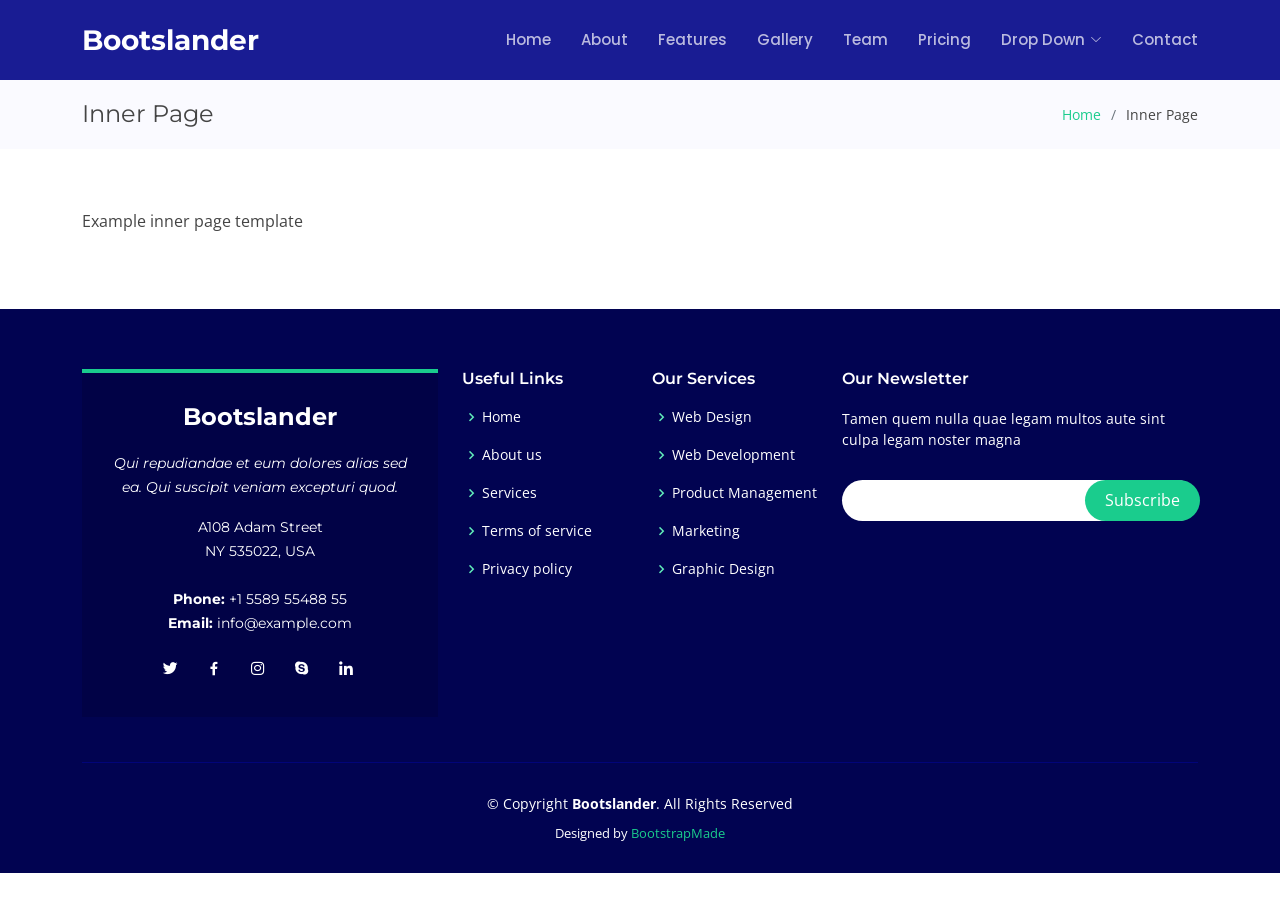
<file: inner-page.html>
<!DOCTYPE html>
<html lang="en">

<head>
  <meta charset="utf-8">
  <meta content="width=device-width, initial-scale=1.0" name="viewport">

  <title>Inner Page - Bootslander Bootstrap Template</title>
  <meta content="" name="description">
  <meta content="" name="keywords">

  <!-- Favicons -->
  <link href="assets/img/favicon.png" rel="icon">
  <link href="assets/img/apple-touch-icon.png" rel="apple-touch-icon">

  <!-- Google Fonts -->
  <link href="https://fonts.googleapis.com/css?family=Open+Sans:300,300i,400,400i,600,600i,700,700i|Montserrat:300,300i,400,400i,500,500i,600,600i,700,700i|Poppins:300,300i,400,400i,500,500i,600,600i,700,700i" rel="stylesheet">

  <!-- Vendor CSS Files -->
  <link href="assets/vendor/aos/aos.css" rel="stylesheet">
  <link href="assets/vendor/bootstrap/css/bootstrap.min.css" rel="stylesheet">
  <link href="assets/vendor/bootstrap-icons/bootstrap-icons.css" rel="stylesheet">
  <link href="assets/vendor/boxicons/css/boxicons.min.css" rel="stylesheet">
  <link href="assets/vendor/glightbox/css/glightbox.min.css" rel="stylesheet">
  <link href="assets/vendor/remixicon/remixicon.css" rel="stylesheet">
  <link href="assets/vendor/swiper/swiper-bundle.min.css" rel="stylesheet">

  <!-- Template Main CSS File -->
  <link href="assets/css/style.css" rel="stylesheet">

  <!-- =======================================================
  * Template Name: Bootslander - v4.1.0
  * Template URL: https://bootstrapmade.com/bootslander-free-bootstrap-landing-page-template/
  * Author: BootstrapMade.com
  * License: https://bootstrapmade.com/license/
  ======================================================== -->
</head>

<body>

  <!-- ======= Header ======= -->
  <header id="header" class="fixed-top d-flex align-items-center ">
    <div class="container d-flex align-items-center justify-content-between">

      <div class="logo">
        <h1><a href="index.html"><span>Bootslander</span></a></h1>
        <!-- Uncomment below if you prefer to use an image logo -->
        <!-- <a href="index.html"><img src="assets/img/logo.png" alt="" class="img-fluid"></a>-->
      </div>

      <nav id="navbar" class="navbar">
        <ul>
          <li><a class="nav-link scrollto " href="#hero">Home</a></li>
          <li><a class="nav-link scrollto" href="#about">About</a></li>
          <li><a class="nav-link scrollto" href="#features">Features</a></li>
          <li><a class="nav-link scrollto" href="#gallery">Gallery</a></li>
          <li><a class="nav-link scrollto" href="#team">Team</a></li>
          <li><a class="nav-link scrollto" href="#pricing">Pricing</a></li>
          <li class="dropdown"><a href="#"><span>Drop Down</span> <i class="bi bi-chevron-down"></i></a>
            <ul>
              <li><a href="#">Drop Down 1</a></li>
              <li class="dropdown"><a href="#"><span>Deep Drop Down</span> <i class="bi bi-chevron-right"></i></a>
                <ul>
                  <li><a href="#">Deep Drop Down 1</a></li>
                  <li><a href="#">Deep Drop Down 2</a></li>
                  <li><a href="#">Deep Drop Down 3</a></li>
                  <li><a href="#">Deep Drop Down 4</a></li>
                  <li><a href="#">Deep Drop Down 5</a></li>
                </ul>
              </li>
              <li><a href="#">Drop Down 2</a></li>
              <li><a href="#">Drop Down 3</a></li>
              <li><a href="#">Drop Down 4</a></li>
            </ul>
          </li>
          <li><a class="nav-link scrollto" href="#contact">Contact</a></li>
        </ul>
        <i class="bi bi-list mobile-nav-toggle"></i>
      </nav><!-- .navbar -->

    </div>
  </header><!-- End Header -->

  <main id="main">

    <!-- ======= Breadcrumbs Section ======= -->
    <section class="breadcrumbs">
      <div class="container">

        <div class="d-flex justify-content-between align-items-center">
          <h2>Inner Page</h2>
          <ol>
            <li><a href="index.html">Home</a></li>
            <li>Inner Page</li>
          </ol>
        </div>

      </div>
    </section><!-- End Breadcrumbs Section -->

    <section class="inner-page">
      <div class="container">
        <p>
          Example inner page template
        </p>
      </div>
    </section>

  </main><!-- End #main -->

  <!-- ======= Footer ======= -->
  <footer id="footer">
    <div class="footer-top">
      <div class="container">
        <div class="row">

          <div class="col-lg-4 col-md-6">
            <div class="footer-info">
              <h3>Bootslander</h3>
              <p class="pb-3"><em>Qui repudiandae et eum dolores alias sed ea. Qui suscipit veniam excepturi quod.</em></p>
              <p>
                A108 Adam Street <br>
                NY 535022, USA<br><br>
                <strong>Phone:</strong> +1 5589 55488 55<br>
                <strong>Email:</strong> info@example.com<br>
              </p>
              <div class="social-links mt-3">
                <a href="#" class="twitter"><i class="bx bxl-twitter"></i></a>
                <a href="#" class="facebook"><i class="bx bxl-facebook"></i></a>
                <a href="#" class="instagram"><i class="bx bxl-instagram"></i></a>
                <a href="#" class="google-plus"><i class="bx bxl-skype"></i></a>
                <a href="#" class="linkedin"><i class="bx bxl-linkedin"></i></a>
              </div>
            </div>
          </div>

          <div class="col-lg-2 col-md-6 footer-links">
            <h4>Useful Links</h4>
            <ul>
              <li><i class="bx bx-chevron-right"></i> <a href="#">Home</a></li>
              <li><i class="bx bx-chevron-right"></i> <a href="#">About us</a></li>
              <li><i class="bx bx-chevron-right"></i> <a href="#">Services</a></li>
              <li><i class="bx bx-chevron-right"></i> <a href="#">Terms of service</a></li>
              <li><i class="bx bx-chevron-right"></i> <a href="#">Privacy policy</a></li>
            </ul>
          </div>

          <div class="col-lg-2 col-md-6 footer-links">
            <h4>Our Services</h4>
            <ul>
              <li><i class="bx bx-chevron-right"></i> <a href="#">Web Design</a></li>
              <li><i class="bx bx-chevron-right"></i> <a href="#">Web Development</a></li>
              <li><i class="bx bx-chevron-right"></i> <a href="#">Product Management</a></li>
              <li><i class="bx bx-chevron-right"></i> <a href="#">Marketing</a></li>
              <li><i class="bx bx-chevron-right"></i> <a href="#">Graphic Design</a></li>
            </ul>
          </div>

          <div class="col-lg-4 col-md-6 footer-newsletter">
            <h4>Our Newsletter</h4>
            <p>Tamen quem nulla quae legam multos aute sint culpa legam noster magna</p>
            <form action="" method="post">
              <input type="email" name="email"><input type="submit" value="Subscribe">
            </form>

          </div>

        </div>
      </div>
    </div>

    <div class="container">
      <div class="copyright">
        &copy; Copyright <strong><span>Bootslander</span></strong>. All Rights Reserved
      </div>
      <div class="credits">
        <!-- All the links in the footer should remain intact. -->
        <!-- You can delete the links only if you purchased the pro version. -->
        <!-- Licensing information: https://bootstrapmade.com/license/ -->
        <!-- Purchase the pro version with working PHP/AJAX contact form: https://bootstrapmade.com/bootslander-free-bootstrap-landing-page-template/ -->
        Designed by <a href="https://bootstrapmade.com/">BootstrapMade</a>
      </div>
    </div>
  </footer><!-- End Footer -->

  <a href="#" class="back-to-top d-flex align-items-center justify-content-center"><i class="bi bi-arrow-up-short"></i></a>
  <div id="preloader"></div>

  <!-- Vendor JS Files -->
  <script src="assets/vendor/aos/aos.js"></script>
  <script src="assets/vendor/bootstrap/js/bootstrap.bundle.min.js"></script>
  <script src="assets/vendor/glightbox/js/glightbox.min.js"></script>
  <script src="assets/vendor/php-email-form/validate.js"></script>
  <script src="assets/vendor/purecounter/purecounter.js"></script>
  <script src="assets/vendor/swiper/swiper-bundle.min.js"></script>

  <!-- Template Main JS File -->
  <script src="assets/js/main.js"></script>

</body>

</html>
</file>
<file: assets/css/style.css>
/**
* Template Name: Bootslander - v4.1.0
* Template URL: https://bootstrapmade.com/bootslander-free-bootstrap-landing-page-template/
* Author: BootstrapMade.com
* License: https://bootstrapmade.com/license/
*/

/*--------------------------------------------------------------
# General
--------------------------------------------------------------*/
body {
  font-family: "Open Sans", sans-serif;
  color: #444444;
}

a {
  color: #1acc8d;
  text-decoration: none;
}

a:hover {
  color: #34e5a6;
  text-decoration: none;
}

h1, h2, h3, h4, h5, h6 {
  font-family: "Montserrat", sans-serif;
}

/*--------------------------------------------------------------
# Preloader
--------------------------------------------------------------*/
#preloader {
  position: fixed;
  top: 0;
  left: 0;
  right: 0;
  bottom: 0;
  z-index: 9999;
  overflow: hidden;
  background: #fff;
}

#preloader:before {
  content: "";
  position: fixed;
  top: calc(50% - 30px);
  left: calc(50% - 30px);
  border: 6px solid #1acc8d;
  border-top-color: #d2f9eb;
  border-radius: 50%;
  width: 60px;
  height: 60px;
  -webkit-animation: animate-preloader 1s linear infinite;
  animation: animate-preloader 1s linear infinite;
}

@-webkit-keyframes animate-preloader {
  0% {
    transform: rotate(0deg);
  }
  100% {
    transform: rotate(360deg);
  }
}

@keyframes animate-preloader {
  0% {
    transform: rotate(0deg);
  }
  100% {
    transform: rotate(360deg);
  }
}

/*--------------------------------------------------------------
# Back to top button
--------------------------------------------------------------*/
.back-to-top {
  position: fixed;
  visibility: hidden;
  opacity: 0;
  right: 15px;
  bottom: 15px;
  z-index: 996;
  background: #1acc8d;
  width: 40px;
  height: 40px;
  border-radius: 50px;
  transition: all 0.4s;
}

.back-to-top i {
  font-size: 28px;
  color: #fff;
  line-height: 0;
}

.back-to-top:hover {
  background: #2be4a2;
  color: #fff;
}

.back-to-top.active {
  visibility: visible;
  opacity: 1;
}

/*--------------------------------------------------------------
# Disable AOS delay on mobile
--------------------------------------------------------------*/
@media screen and (max-width: 768px) {
  [data-aos-delay] {
    transition-delay: 0 !important;
  }
}

/*--------------------------------------------------------------
# Header
--------------------------------------------------------------*/
#header {
  height: 80px;
  transition: all 0.5s;
  z-index: 997;
  transition: all 0.5s;
  background: rgba(1, 4, 136, 0.9);
}

#header.header-transparent {
  background: transparent;
}

#header.header-scrolled {
  background: rgba(1, 4, 136, 0.9);
  height: 60px;
}

#header .logo h1 {
  font-size: 28px;
  margin: 0;
  padding: 0;
  line-height: 1;
  font-weight: 700;
}

#header .logo h1 a, #header .logo h1 a:hover {
  color: #fff;
  text-decoration: none;
}

#header .logo img {
  padding: 0;
  margin: 0;
  max-height: 40px;
}

/*--------------------------------------------------------------
# Navigation Menu
--------------------------------------------------------------*/
/**
* Desktop Navigation 
*/
.navbar {
  padding: 0;
}

.navbar ul {
  margin: 0;
  padding: 0;
  display: flex;
  list-style: none;
  align-items: center;
}

.navbar li {
  position: relative;
}

.navbar a {
  display: flex;
  align-items: center;
  justify-content: space-between;
  padding: 10px 0 10px 30px;
  font-size: 15px;
  font-weight: 500;
  font-family: "Poppins", sans-serif;
  color: rgba(255, 255, 255, 0.7);
  white-space: nowrap;
  transition: 0.3s;
}

.navbar a i {
  font-size: 12px;
  line-height: 0;
  margin-left: 5px;
}

.navbar > ul > li > a:before {
  content: "";
  position: absolute;
  width: 0;
  height: 2px;
  bottom: 3px;
  left: 30px;
  background-color: #1acc8d;
  visibility: hidden;
  width: 0px;
  transition: all 0.3s ease-in-out 0s;
}

.navbar a:hover:before, .navbar li:hover > a:before, .navbar .active:before {
  visibility: visible;
  width: 25px;
}

.navbar a:hover, .navbar .active, .navbar li:hover > a {
  color: #fff;
}

.navbar .dropdown ul {
  display: block;
  position: absolute;
  left: 30px;
  top: calc(100% + 30px);
  margin: 0;
  padding: 10px 0;
  z-index: 99;
  opacity: 0;
  visibility: hidden;
  background: #fff;
  box-shadow: 0px 0px 30px rgba(127, 137, 161, 0.25);
  transition: 0.3s;
  border-radius: 4px;
}

.navbar .dropdown ul li {
  min-width: 200px;
}

.navbar .dropdown ul a {
  padding: 10px 20px;
  font-size: 14px;
  font-weight: 500;
  text-transform: none;
  color: #01036f;
}

.navbar .dropdown ul a i {
  font-size: 12px;
}

.navbar .dropdown ul a:hover, .navbar .dropdown ul .active:hover, .navbar .dropdown ul li:hover > a {
  color: #1acc8d;
}

.navbar .dropdown:hover > ul {
  opacity: 1;
  top: 100%;
  visibility: visible;
}

.navbar .dropdown .dropdown ul {
  top: 0;
  left: calc(100% - 30px);
  visibility: hidden;
}

.navbar .dropdown .dropdown:hover > ul {
  opacity: 1;
  top: 0;
  left: 100%;
  visibility: visible;
}

@media (max-width: 1366px) {
  .navbar .dropdown .dropdown ul {
    left: -90%;
  }
  .navbar .dropdown .dropdown:hover > ul {
    left: -100%;
  }
}

/**
* Mobile Navigation 
*/
.mobile-nav-toggle {
  color: #fff;
  font-size: 28px;
  cursor: pointer;
  display: none;
  line-height: 0;
  transition: 0.5s;
}

@media (max-width: 991px) {
  .mobile-nav-toggle {
    display: block;
  }
  .navbar ul {
    display: none;
  }
}

.navbar-mobile {
  position: fixed;
  overflow: hidden;
  top: 0;
  right: 0;
  left: 0;
  bottom: 0;
  background: rgba(1, 3, 91, 0.9);
  transition: 0.3s;
  z-index: 999;
}

.navbar-mobile .mobile-nav-toggle {
  position: absolute;
  top: 15px;
  right: 15px;
}

.navbar-mobile ul {
  display: block;
  position: absolute;
  top: 55px;
  right: 15px;
  bottom: 15px;
  left: 15px;
  padding: 10px 0;
  border-radius: 8px;
  background-color: #fff;
  overflow-y: auto;
  transition: 0.3s;
}

.navbar-mobile > ul > li > a:before {
  left: 20px;
}

.navbar-mobile a {
  padding: 10px 20px;
  font-size: 15px;
  color: #0205a1;
}

.navbar-mobile a:hover, .navbar-mobile .active, .navbar-mobile li:hover > a {
  color: #3f43fd;
}

.navbar-mobile .getstarted {
  margin: 15px;
}

.navbar-mobile .dropdown ul {
  position: static;
  display: none;
  margin: 10px 20px;
  padding: 10px 0;
  z-index: 99;
  opacity: 1;
  visibility: visible;
  background: #fff;
  box-shadow: 0px 0px 30px rgba(127, 137, 161, 0.25);
}

.navbar-mobile .dropdown ul li {
  min-width: 200px;
}

.navbar-mobile .dropdown ul a {
  padding: 10px 20px;
}

.navbar-mobile .dropdown ul a i {
  font-size: 12px;
}

.navbar-mobile .dropdown ul a:hover, .navbar-mobile .dropdown ul .active:hover, .navbar-mobile .dropdown ul li:hover > a {
  color: #1acc8d;
}

.navbar-mobile .dropdown > .dropdown-active {
  display: block;
}

/*--------------------------------------------------------------
# Hero Section
--------------------------------------------------------------*/
#hero {
  width: 100%;
  background: url("../img/hero-bg.jpg");
  position: relative;
  padding: 120px 0 0 0;
}

#hero:before {
  content: "";
  background: rgba(2, 5, 161, 0.91);
  position: absolute;
  bottom: 0;
  top: 0;
  left: 0;
  right: 0;
}

#hero h1 {
  margin: 0 0 20px 0;
  font-size: 48px;
  font-weight: 700;
  line-height: 56px;
  color: rgba(255, 255, 255, 0.8);
}

#hero h1 span {
  color: #fff;
  border-bottom: 4px solid #1acc8d;
}

#hero h2 {
  color: rgba(255, 255, 255, 0.8);
  margin-bottom: 40px;
  font-size: 24px;
}

#hero .btn-get-started {
  font-family: "Montserrat", sans-serif;
  font-weight: 500;
  font-size: 16px;
  letter-spacing: 1px;
  display: inline-block;
  padding: 10px 30px;
  border-radius: 50px;
  transition: 0.5s;
  color: #fff;
  background: #1acc8d;
}

#hero .btn-get-started:hover {
  background: #17b57d;
}

#hero .animated {
  animation: up-down 2s ease-in-out infinite alternate-reverse both;
}

@media (min-width: 1024px) {
  #hero {
    background-attachment: fixed;
  }
}

@media (max-width: 991px) {
  #hero {
    padding-top: 80px;
  }
  #hero .animated {
    -webkit-animation: none;
    animation: none;
  }
  #hero .hero-img {
    text-align: center;
  }
  #hero .hero-img img {
    max-width: 50%;
  }
  #hero h1 {
    font-size: 28px;
    line-height: 32px;
    margin-bottom: 10px;
  }
  #hero h2 {
    font-size: 18px;
    line-height: 24px;
    margin-bottom: 30px;
  }
}

@media (max-width: 575px) {
  #hero .hero-img img {
    width: 80%;
  }
}

@-webkit-keyframes up-down {
  0% {
    transform: translateY(10px);
  }
  100% {
    transform: translateY(-10px);
  }
}

@keyframes up-down {
  0% {
    transform: translateY(10px);
  }
  100% {
    transform: translateY(-10px);
  }
}

.hero-waves {
  display: block;
  margin-top: 60px;
  width: 100%;
  height: 60px;
  z-index: 5;
  position: relative;
}

.wave1 use {
  -webkit-animation: move-forever1 10s linear infinite;
  animation: move-forever1 10s linear infinite;
  -webkit-animation-delay: -2s;
  animation-delay: -2s;
}

.wave2 use {
  -webkit-animation: move-forever2 8s linear infinite;
  animation: move-forever2 8s linear infinite;
  -webkit-animation-delay: -2s;
  animation-delay: -2s;
}

.wave3 use {
  -webkit-animation: move-forever3 6s linear infinite;
  animation: move-forever3 6s linear infinite;
  -webkit-animation-delay: -2s;
  animation-delay: -2s;
}

@-webkit-keyframes move-forever1 {
  0% {
    transform: translate(85px, 0%);
  }
  100% {
    transform: translate(-90px, 0%);
  }
}

@keyframes move-forever1 {
  0% {
    transform: translate(85px, 0%);
  }
  100% {
    transform: translate(-90px, 0%);
  }
}

@-webkit-keyframes move-forever2 {
  0% {
    transform: translate(-90px, 0%);
  }
  100% {
    transform: translate(85px, 0%);
  }
}

@keyframes move-forever2 {
  0% {
    transform: translate(-90px, 0%);
  }
  100% {
    transform: translate(85px, 0%);
  }
}

@-webkit-keyframes move-forever3 {
  0% {
    transform: translate(-90px, 0%);
  }
  100% {
    transform: translate(85px, 0%);
  }
}

@keyframes move-forever3 {
  0% {
    transform: translate(-90px, 0%);
  }
  100% {
    transform: translate(85px, 0%);
  }
}

/*--------------------------------------------------------------
# Sections General
--------------------------------------------------------------*/
section {
  padding: 60px 0;
  overflow: hidden;
}

.section-bg {
  background-color: #f5f5ff;
}

.section-title {
  padding-bottom: 40px;
}

.section-title h2 {
  font-size: 14px;
  font-weight: 500;
  padding: 0;
  line-height: 1px;
  margin: 0 0 5px 0;
  letter-spacing: 2px;
  text-transform: uppercase;
  color: #aaaaaa;
  font-family: "Poppins", sans-serif;
}

.section-title h2::after {
  content: "";
  width: 120px;
  height: 1px;
  display: inline-block;
  background: #1acc8d;
  margin: 4px 10px;
}

.section-title p {
  margin: 0;
  margin: 0;
  font-size: 36px;
  font-weight: 700;
  text-transform: uppercase;
  font-family: "Poppins", sans-serif;
  color: #010483;
}

/*--------------------------------------------------------------
# Breadcrumbs
--------------------------------------------------------------*/
.breadcrumbs {
  padding: 20px 0;
  background-color: #fafaff;
  min-height: 40px;
  margin-top: 80px;
}

@media (max-width: 992px) {
  .breadcrumbs {
    margin-top: 64px;
  }
}

.breadcrumbs h2 {
  font-size: 24px;
  font-weight: 400;
  margin: 0;
}

@media (max-width: 992px) {
  .breadcrumbs h2 {
    margin: 0 0 10px 0;
  }
}

.breadcrumbs ol {
  display: flex;
  flex-wrap: wrap;
  list-style: none;
  padding: 0;
  margin: 0;
  font-size: 14px;
}

.breadcrumbs ol li + li {
  padding-left: 10px;
}

.breadcrumbs ol li + li::before {
  display: inline-block;
  padding-right: 10px;
  color: #6c757d;
  content: "/";
}

@media (max-width: 768px) {
  .breadcrumbs .d-flex {
    display: block !important;
  }
  .breadcrumbs ol {
    display: block;
  }
  .breadcrumbs ol li {
    display: inline-block;
  }
}

/*--------------------------------------------------------------
# About
--------------------------------------------------------------*/
.about {
  padding: 40px 0 0 0;
}

.about .icon-boxes h3 {
  font-size: 28px;
  font-weight: 700;
  color: #010483;
  margin-bottom: 15px;
}

.about .icon-box {
  margin-top: 40px;
}

.about .icon-box .icon {
  float: left;
  display: flex;
  align-items: center;
  justify-content: center;
  width: 64px;
  height: 64px;
  border: 2px solid #7ceec6;
  border-radius: 50px;
  transition: 0.5s;
}

.about .icon-box .icon i {
  color: #1acc8d;
  font-size: 32px;
}

.about .icon-box:hover .icon {
  background: #1acc8d;
  border-color: #1acc8d;
}

.about .icon-box:hover .icon i {
  color: #fff;
}

.about .icon-box .title {
  margin-left: 85px;
  font-weight: 700;
  margin-bottom: 10px;
  font-size: 18px;
}

.about .icon-box .title a {
  color: #343a40;
  transition: 0.3s;
}

.about .icon-box .title a:hover {
  color: #1acc8d;
}

.about .icon-box .description {
  margin-left: 85px;
  line-height: 24px;
  font-size: 14px;
}

.about .video-box {
  background: url("../img/about.png") center center no-repeat;
  background-size: contain;
  min-height: 300px;
}

.about .play-btn {
  width: 94px;
  height: 94px;
  background: radial-gradient(#3f43fd 50%, rgba(63, 67, 253, 0.4) 52%);
  border-radius: 50%;
  display: block;
  position: absolute;
  left: calc(50% - 47px);
  top: calc(50% - 47px);
  overflow: hidden;
}

.about .play-btn::after {
  content: '';
  position: absolute;
  left: 50%;
  top: 50%;
  transform: translateX(-40%) translateY(-50%);
  width: 0;
  height: 0;
  border-top: 10px solid transparent;
  border-bottom: 10px solid transparent;
  border-left: 15px solid #fff;
  z-index: 100;
  transition: all 400ms cubic-bezier(0.55, 0.055, 0.675, 0.19);
}

.about .play-btn::before {
  content: '';
  position: absolute;
  width: 120px;
  height: 120px;
  -webkit-animation-delay: 0s;
  animation-delay: 0s;
  -webkit-animation: pulsate-btn 2s;
  animation: pulsate-btn 2s;
  -webkit-animation-direction: forwards;
  animation-direction: forwards;
  -webkit-animation-iteration-count: infinite;
  animation-iteration-count: infinite;
  -webkit-animation-timing-function: steps;
  animation-timing-function: steps;
  opacity: 1;
  border-radius: 50%;
  border: 5px solid rgba(63, 67, 253, 0.7);
  top: -15%;
  left: -15%;
  background: rgba(198, 16, 0, 0);
}

.about .play-btn:hover::after {
  border-left: 15px solid #3f43fd;
  transform: scale(20);
}

.about .play-btn:hover::before {
  content: '';
  position: absolute;
  left: 50%;
  top: 50%;
  transform: translateX(-40%) translateY(-50%);
  width: 0;
  height: 0;
  border: none;
  border-top: 10px solid transparent;
  border-bottom: 10px solid transparent;
  border-left: 15px solid #fff;
  z-index: 200;
  -webkit-animation: none;
  animation: none;
  border-radius: 0;
}

@-webkit-keyframes pulsate-btn {
  0% {
    transform: scale(0.6, 0.6);
    opacity: 1;
  }
  100% {
    transform: scale(1, 1);
    opacity: 0;
  }
}

@keyframes pulsate-btn {
  0% {
    transform: scale(0.6, 0.6);
    opacity: 1;
  }
  100% {
    transform: scale(1, 1);
    opacity: 0;
  }
}

/*--------------------------------------------------------------
# Features
--------------------------------------------------------------*/
.features .icon-box {
  display: flex;
  align-items: center;
  padding: 20px;
  background: #f5f5ff;
  transition: ease-in-out 0.3s;
}

.features .icon-box i {
  font-size: 32px;
  padding-right: 10px;
  line-height: 1;
}

.features .icon-box h3 {
  font-weight: 700;
  margin: 0;
  padding: 0;
  line-height: 1;
  font-size: 16px;
}

.features .icon-box h3 a {
  color: #010483;
  transition: ease-in-out 0.3s;
}

.features .icon-box h3 a:hover {
  color: #01036f;
}

.features .icon-box:hover {
  background: #ebebff;
}

/*--------------------------------------------------------------
# Counts
--------------------------------------------------------------*/
.counts {
  background: #f5f5ff;
  padding: 70px 0 60px;
}

.counts .count-box {
  padding: 30px 30px 25px 30px;
  width: 100%;
  position: relative;
  text-align: center;
  background: #fff;
}

.counts .count-box i {
  position: absolute;
  top: -25px;
  left: 50%;
  transform: translateX(-50%);
  font-size: 20px;
  background: #1acc8d;
  padding: 12px;
  color: #fff;
  border-radius: 50px;
  display: inline-flex;
  align-items: center;
  justify-content: center;
  line-height: 0;
  width: 48px;
  height: 48px;
}

.counts .count-box span {
  font-size: 36px;
  display: block;
  font-weight: 600;
  color: #010483;
}

.counts .count-box p {
  padding: 0;
  margin: 0;
  font-family: "Montserrat", sans-serif;
  font-size: 14px;
}

/*--------------------------------------------------------------
# Details
--------------------------------------------------------------*/
.details .content + .content {
  margin-top: 100px;
}

.details .content h3 {
  font-weight: 600;
  font-size: 26px;
  color: #010483;
}

.details .content ul {
  list-style: none;
  padding: 0;
}

.details .content ul li {
  padding-bottom: 10px;
}

.details .content ul i {
  font-size: 20px;
  padding-right: 4px;
  color: #1acc8d;
}

.details .content p:last-child {
  margin-bottom: 0;
}

/*--------------------------------------------------------------
# Gallery
--------------------------------------------------------------*/
.gallery .gallery-item {
  overflow: hidden;
  border-right: 3px solid #fff;
  border-bottom: 3px solid #fff;
}

.gallery .gallery-item img {
  transition: all ease-in-out 0.4s;
}

.gallery .gallery-item:hover img {
  transform: scale(1.1);
}

/*--------------------------------------------------------------
# Testimonials
--------------------------------------------------------------*/
.testimonials {
  padding: 80px 0;
  background: url("../img/cta-bg.jpg") no-repeat;
  background-position: center center;
  background-size: cover;
  position: relative;
}

.testimonials::before {
  content: "";
  position: absolute;
  left: 0;
  right: 0;
  top: 0;
  bottom: 0;
  background: rgba(1, 3, 111, 0.8);
}

.testimonials .section-header {
  margin-bottom: 40px;
}

.testimonials .testimonial-item {
  text-align: center;
  color: #fff;
}

.testimonials .testimonial-item .testimonial-img {
  width: 100px;
  border-radius: 50%;
  border: 6px solid rgba(255, 255, 255, 0.15);
  margin: 0 auto;
}

.testimonials .testimonial-item h3 {
  font-size: 20px;
  font-weight: bold;
  margin: 10px 0 5px 0;
  color: #fff;
}

.testimonials .testimonial-item h4 {
  font-size: 14px;
  color: #ddd;
  margin: 0 0 15px 0;
}

.testimonials .testimonial-item .quote-icon-left, .testimonials .testimonial-item .quote-icon-right {
  color: rgba(255, 255, 255, 0.4);
  font-size: 26px;
}

.testimonials .testimonial-item .quote-icon-left {
  display: inline-block;
  left: -5px;
  position: relative;
}

.testimonials .testimonial-item .quote-icon-right {
  display: inline-block;
  right: -5px;
  position: relative;
  top: 10px;
}

.testimonials .testimonial-item p {
  font-style: italic;
  margin: 0 auto 15px auto;
  color: #eee;
}

.testimonials .swiper-pagination {
  margin-top: 20px;
  position: relative;
}

.testimonials .swiper-pagination .swiper-pagination-bullet {
  width: 12px;
  height: 12px;
  opacity: 1;
  background-color: rgba(255, 255, 255, 0.4);
}

.testimonials .swiper-pagination .swiper-pagination-bullet-active {
  background-color: #1acc8d;
}

@media (min-width: 1024px) {
  .testimonials {
    background-attachment: fixed;
  }
}

@media (min-width: 992px) {
  .testimonials .testimonial-item p {
    width: 80%;
  }
}

/*--------------------------------------------------------------
# Team
--------------------------------------------------------------*/
.team {
  background: #fff;
}

.team .member {
  text-align: center;
  margin-bottom: 80px;
  position: relative;
}

.team .member .pic {
  border-radius: 4px;
  overflow: hidden;
}

.team .member img {
  transition: all ease-in-out 0.4s;
}

.team .member:hover img {
  transform: scale(1.1);
}

.team .member .member-info {
  position: absolute;
  bottom: -80px;
  left: 0px;
  right: 0px;
  background: rgba(255, 255, 255, 0.9);
  padding: 15px 0;
  border-radius: 0 0 4px 4px;
  box-shadow: 0px 2px 15px rgba(0, 0, 0, 0.1);
}

.team .member h4 {
  font-weight: 700;
  margin-bottom: 10px;
  font-size: 16px;
  color: #01036f;
  position: relative;
  padding-bottom: 10px;
}

.team .member h4::after {
  content: '';
  position: absolute;
  display: block;
  width: 50px;
  height: 1px;
  background: #0d12fc;
  bottom: 0;
  left: calc(50% - 25px);
}

.team .member span {
  font-style: italic;
  display: block;
  font-size: 13px;
  color: #01036f;
}

.team .member .social {
  margin-top: 10px;
}

.team .member .social a {
  transition: color 0.3s;
  color: #01036f;
}

.team .member .social a:hover {
  color: #1acc8d;
}

.team .member .social i {
  font-size: 16px;
  margin: 0 2px;
}

/*--------------------------------------------------------------
# Pricing
--------------------------------------------------------------*/
.pricing .box {
  padding: 20px;
  background: #fff;
  text-align: center;
  box-shadow: 0px 0px 4px rgba(0, 0, 0, 0.12);
  border-radius: 5px;
  position: relative;
  overflow: hidden;
}

.pricing h3 {
  font-weight: 400;
  margin: -20px -20px 20px -20px;
  padding: 20px 15px;
  font-size: 16px;
  font-weight: 600;
  color: #777777;
  background: #f8f8f8;
}

.pricing h4 {
  font-size: 36px;
  color: #1acc8d;
  font-weight: 600;
  font-family: "Poppins", sans-serif;
  margin-bottom: 20px;
}

.pricing h4 sup {
  font-size: 20px;
  top: -15px;
  left: -3px;
}

.pricing h4 span {
  color: #bababa;
  font-size: 16px;
  font-weight: 300;
}

.pricing ul {
  padding: 0;
  list-style: none;
  color: #444444;
  text-align: center;
  line-height: 20px;
  font-size: 14px;
}

.pricing ul li {
  padding-bottom: 16px;
}

.pricing ul i {
  color: #1acc8d;
  font-size: 18px;
  padding-right: 4px;
}

.pricing ul .na {
  color: #ccc;
  text-decoration: line-through;
}

.pricing .btn-wrap {
  margin: 20px -20px -20px -20px;
  padding: 20px 15px;
  background: #f8f8f8;
  text-align: center;
}

.pricing .btn-buy {
  background: #1acc8d;
  display: inline-block;
  padding: 8px 35px 10px 35px;
  border-radius: 50px;
  color: #fff;
  transition: none;
  font-size: 14px;
  font-weight: 400;
  font-family: "Montserrat", sans-serif;
  font-weight: 600;
  transition: 0.3s;
}

.pricing .btn-buy:hover {
  background: #149f6e;
}

.pricing .featured h3 {
  color: #fff;
  background: #1acc8d;
}

.pricing .advanced {
  width: 200px;
  position: absolute;
  top: 18px;
  right: -68px;
  transform: rotate(45deg);
  z-index: 1;
  font-size: 14px;
  padding: 1px 0 3px 0;
  background: #1acc8d;
  color: #fff;
}

/*--------------------------------------------------------------
# F.A.Q
--------------------------------------------------------------*/
.faq .faq-list {
  padding: 0;
}

.faq .faq-list ul {
  padding: 0;
  list-style: none;
}

.faq .faq-list li + li {
  margin-top: 15px;
}

.faq .faq-list li {
  padding: 20px;
  background: #fff;
  border-radius: 4px;
  position: relative;
}

.faq .faq-list a {
  display: block;
  position: relative;
  font-family: "Poppins", sans-serif;
  font-size: 16px;
  line-height: 24px;
  font-weight: 500;
  padding: 0 30px;
  outline: none;
  cursor: pointer;
}

.faq .faq-list .icon-help {
  font-size: 24px;
  position: absolute;
  right: 0;
  left: 20px;
  color: #34e5a6;
}

.faq .faq-list .icon-show, .faq .faq-list .icon-close {
  font-size: 24px;
  position: absolute;
  right: 0;
  top: 0;
}

.faq .faq-list p {
  margin-bottom: 0;
  padding: 10px 0 0 0;
}

.faq .faq-list .icon-show {
  display: none;
}

.faq .faq-list a.collapsed {
  color: #343a40;
}

.faq .faq-list a.collapsed:hover {
  color: #1acc8d;
}

.faq .faq-list a.collapsed .icon-show {
  display: inline-block;
}

.faq .faq-list a.collapsed .icon-close {
  display: none;
}

@media (max-width: 1200px) {
  .faq .faq-list {
    padding: 0;
  }
}

/*--------------------------------------------------------------
# Contact
--------------------------------------------------------------*/
.contact .info {
  width: 100%;
  background: #fff;
}

.contact .info i {
  font-size: 20px;
  color: #3f43fd;
  float: left;
  width: 44px;
  height: 44px;
  background: #f0f0ff;
  display: flex;
  justify-content: center;
  align-items: center;
  border-radius: 50px;
  transition: all 0.3s ease-in-out;
}

.contact .info h4 {
  padding: 0 0 0 60px;
  font-size: 22px;
  font-weight: 600;
  margin-bottom: 5px;
  color: #010483;
}

.contact .info p {
  padding: 0 0 0 60px;
  margin-bottom: 0;
  font-size: 14px;
  color: #0205a1;
}

.contact .info .email, .contact .info .phone {
  margin-top: 40px;
}

.contact .info .email:hover i, .contact .info .address:hover i, .contact .info .phone:hover i {
  background: #1acc8d;
  color: #fff;
}

.contact .php-email-form {
  width: 100%;
  background: #fff;
}

.contact .php-email-form .form-group {
  padding-bottom: 8px;
}

.contact .php-email-form .error-message {
  display: none;
  color: #fff;
  background: #ed3c0d;
  text-align: left;
  padding: 15px;
  font-weight: 600;
}

.contact .php-email-form .error-message br + br {
  margin-top: 25px;
}

.contact .php-email-form .sent-message {
  display: none;
  color: #fff;
  background: #18d26e;
  text-align: center;
  padding: 15px;
  font-weight: 600;
}

.contact .php-email-form .loading {
  display: none;
  background: #fff;
  text-align: center;
  padding: 15px;
}

.contact .php-email-form .loading:before {
  content: "";
  display: inline-block;
  border-radius: 50%;
  width: 24px;
  height: 24px;
  margin: 0 10px -6px 0;
  border: 3px solid #18d26e;
  border-top-color: #eee;
  -webkit-animation: animate-loading 1s linear infinite;
  animation: animate-loading 1s linear infinite;
}

.contact .php-email-form input, .contact .php-email-form textarea {
  border-radius: 0;
  box-shadow: none;
  font-size: 14px;
}

.contact .php-email-form input {
  height: 44px;
}

.contact .php-email-form textarea {
  padding: 10px 12px;
}

.contact .php-email-form button[type="submit"] {
  background: #1acc8d;
  border: 0;
  padding: 10px 30px;
  color: #fff;
  transition: 0.4s;
  border-radius: 50px;
}

.contact .php-email-form button[type="submit"]:hover {
  background: #34e5a6;
}

@-webkit-keyframes animate-loading {
  0% {
    transform: rotate(0deg);
  }
  100% {
    transform: rotate(360deg);
  }
}

@keyframes animate-loading {
  0% {
    transform: rotate(0deg);
  }
  100% {
    transform: rotate(360deg);
  }
}

/*--------------------------------------------------------------
# Footer
--------------------------------------------------------------*/
#footer {
  background: #010351;
  padding: 0 0 30px 0;
  color: #fff;
  font-size: 14px;
}

#footer .footer-top {
  padding: 60px 0 30px 0;
}

#footer .footer-top .footer-info {
  margin-bottom: 15px;
  background: #010246;
  color: #fff;
  border-top: 4px solid #1acc8d;
  text-align: center;
  padding: 30px 20px;
}

#footer .footer-top .footer-info h3 {
  font-size: 24px;
  margin: 0 0 20px 0;
  padding: 2px 0 2px 0;
  line-height: 1;
  font-weight: 700;
}

#footer .footer-top .footer-info p {
  font-size: 14px;
  line-height: 24px;
  margin-bottom: 0;
  font-family: "Montserrat", sans-serif;
}

#footer .footer-top .social-links a {
  font-size: 18px;
  display: inline-block;
  color: #fff;
  line-height: 1;
  padding: 8px 0;
  margin-right: 4px;
  border-radius: 50%;
  text-align: center;
  width: 36px;
  height: 36px;
  transition: 0.3s;
}

#footer .footer-top .social-links a:hover {
  background: #1acc8d;
  color: #fff;
  text-decoration: none;
}

#footer .footer-top h4 {
  font-size: 16px;
  font-weight: 600;
  color: #fff;
  position: relative;
  padding-bottom: 12px;
}

#footer .footer-top .footer-links {
  margin-bottom: 30px;
}

#footer .footer-top .footer-links ul {
  list-style: none;
  padding: 0;
  margin: 0;
}

#footer .footer-top .footer-links ul i {
  padding-right: 2px;
  color: #61ebba;
  font-size: 18px;
  line-height: 1;
}

#footer .footer-top .footer-links ul li {
  padding: 10px 0;
  display: flex;
  align-items: center;
}

#footer .footer-top .footer-links ul li:first-child {
  padding-top: 0;
}

#footer .footer-top .footer-links ul a {
  color: #fff;
  transition: 0.3s;
  display: inline-block;
  line-height: 1;
}

#footer .footer-top .footer-links ul a:hover {
  color: #4be8b0;
}

#footer .footer-top .footer-newsletter form {
  margin-top: 30px;
  background: #fff;
  padding: 6px 10px 6px 15px;
  position: relative;
  border-radius: 50px;
}

#footer .footer-top .footer-newsletter form input[type="email"] {
  border: 0;
  padding: 4px;
  width: calc(100% - 110px);
}

#footer .footer-top .footer-newsletter form input[type="submit"] {
  position: absolute;
  top: 0;
  right: -2px;
  bottom: 0;
  border: 0;
  background: none;
  font-size: 16px;
  padding: 0 20px;
  background: #1acc8d;
  color: #fff;
  transition: 0.3s;
  border-radius: 50px;
}

#footer .footer-top .footer-newsletter form input[type="submit"]:hover {
  background: #149f6e;
}

#footer .copyright {
  border-top: 1px solid #010479;
  text-align: center;
  padding-top: 30px;
}

#footer .credits {
  padding-top: 10px;
  text-align: center;
  font-size: 13px;
  color: #fff;
}

@media (max-width: 575px) {
  #footer .footer-top .footer-info {
    margin: -20px 0 30px 0;
  }
}
</file>
